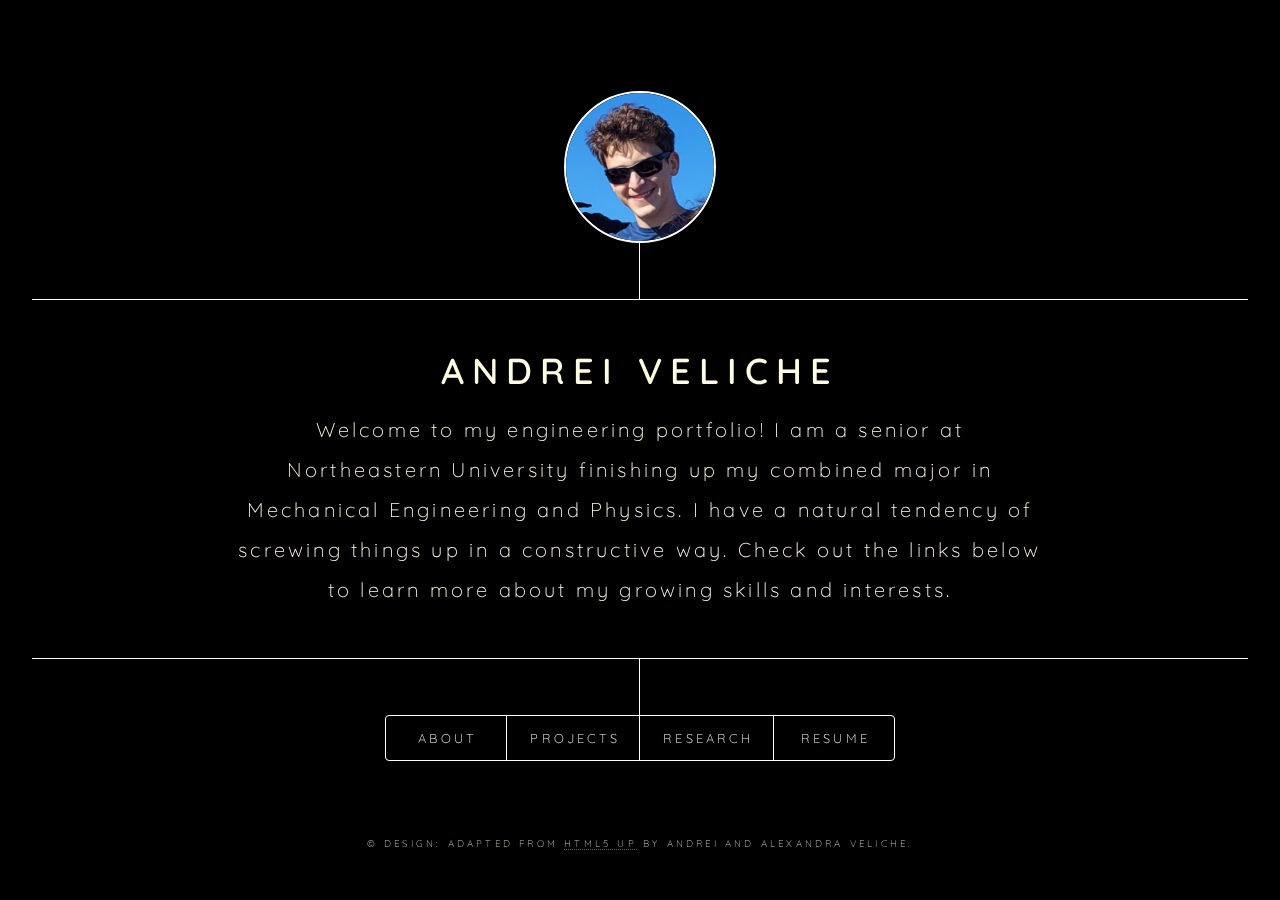
<file: index.html>
<!DOCTYPE HTML>
<!--
	TO DO LIST:
	- change font
	- add photography
-->
<html>
	<head>
		<title>Andrei Veliche</title>
		<meta charset="utf-8" />
		<meta name="viewport" content="width=device-width, initial-scale=1, user-scalable=no" />
		<link rel="stylesheet" href="assets/css/main.css" />
		<noscript><link rel="stylesheet" href="assets/css/noscript.css" /></noscript>
	</head>
	<body class="is-preload">

		<!-- Wrapper -->
			<div id="wrapper">

				<!-- Header -->
					<header id="header">
						<div class="logo">
							<!-- <span class="fas fa-cat"></span> -->
							<img src="images/portrait.jpg" style="width: 100%; border-radius: 50%" class="square-img">
						</div>
						<div class="content">

							<div class="inner">
								<h1>Andrei Veliche</h1>
								<p style="margin-left: 15%; margin-right: 15%; font-size: 15pt"> Welcome to my engineering portfolio! I am a senior at Northeastern University finishing up my combined major in Mechanical Engineering and Physics. I have a natural tendency of screwing things up in a constructive way. Check out the links below to learn more about my growing skills and interests.
								</p>
							</div>
						</div>
						<nav>
							<ul>
								<li><a href="#about">About</a></li>
								<li><a href="projects.html">Projects</a></li>
								<li><a href="research.html">Research</a></li>
								<li><a href="#resume">Resume</a></li>
							</ul>
						</nav>
					</header>

				<!-- Main -->
					<div id="main">

						<ul class="navigation-bar">
							<li><a href="index.html">Home</a></li>
							<li><a href="index.html#about">About Me</a></li>
							<li><a href="projects.html">Project Gallery</a></li>
							<li><a href="research.html">Research</a></li>
							<li><a href="index.html#resume">Resume</a></li>
						</ul>

						<!-- About -->
							<article id="about">
								<h2 class="major">About Me</h2>
								<p>Highschool robotics (<a href="https://newman-robotics.github.io/robots/2021-2022.html"> Team 9725: The Clockwork Cardinals </a>) was my birthplace as an engineer, and ever since then I have developed a keen interest in robotics, automation, and control systems.<br>My recent co-ops at Fulfl Solutions and Mesodyne have given me the opportunity to gain hands-on engineering skills. So far, I have worked on thermofluid devices, embedded control boards, and scientific computing in Python, automatiton systems analysis, physics simulations, and rapid prototyping. I have previous experience at the capstone machine shop on campus where I learned the bread-and-butter principles of component design and manufacturing. In-between classes and jobs I squeeze my creative juices into making cool mechatronic projects. Check out my <a href="projects.html">project page</a> for more information!</p>
								<span class="image main"><img src="images/panoramic.jpg" alt="" /><p style="text-align:center">Two Medicine, Glacier National Park, MT.</p></span>
								<p>In my leasure you will find me training in Brazilian Jiu Jitsu. When the weather is good I respond to the call of the wild by hiking with friends, biking, and running. </p>
							</article>

						<!-- Research -->
							<article id="research">
								<h2 class="major">Research</h2>
							</article>

							<article id="projects">
							<a href="projects.html">
								<h2 class="major">Projects</h2>
							</a>
							</article>


						<!-- Contact -->
							<article id="resume">
								<h2 class="major">Resume</h2>
								<embed src="PDFs/Resume_AndreiVeliche_Spring2024.pdf" width="90%" height="1000pts" type="application/pdf">
								<p></p>
								<p><u>LinkedIn:</u> <a href="https://linkedin.com/in/andrei-veliche">linkedin.com/in/andrei-veliche</a></p>
								<p><u>Email:</u> veliche.an@northeastern.edu</p>
							</article>
					</div>

				<!-- Footer -->
					<footer id="footer">
						<p class="copyright">&copy; Design: adapted from <a href="https://html5up.net">HTML5 UP</a>
						by Andrei and Alexandra Veliche.</p>
					</footer>

			</div>

		<!-- BG -->
			<div id="bg"></div>

		<!-- Scripts -->
			<script src="assets/js/jquery.min.js"></script>
			<script src="assets/js/browser.min.js"></script>
			<script src="assets/js/breakpoints.min.js"></script>
			<script src="assets/js/util.js"></script>
			<script src="assets/js/main.js"></script>

	</body>
</html>
</file>
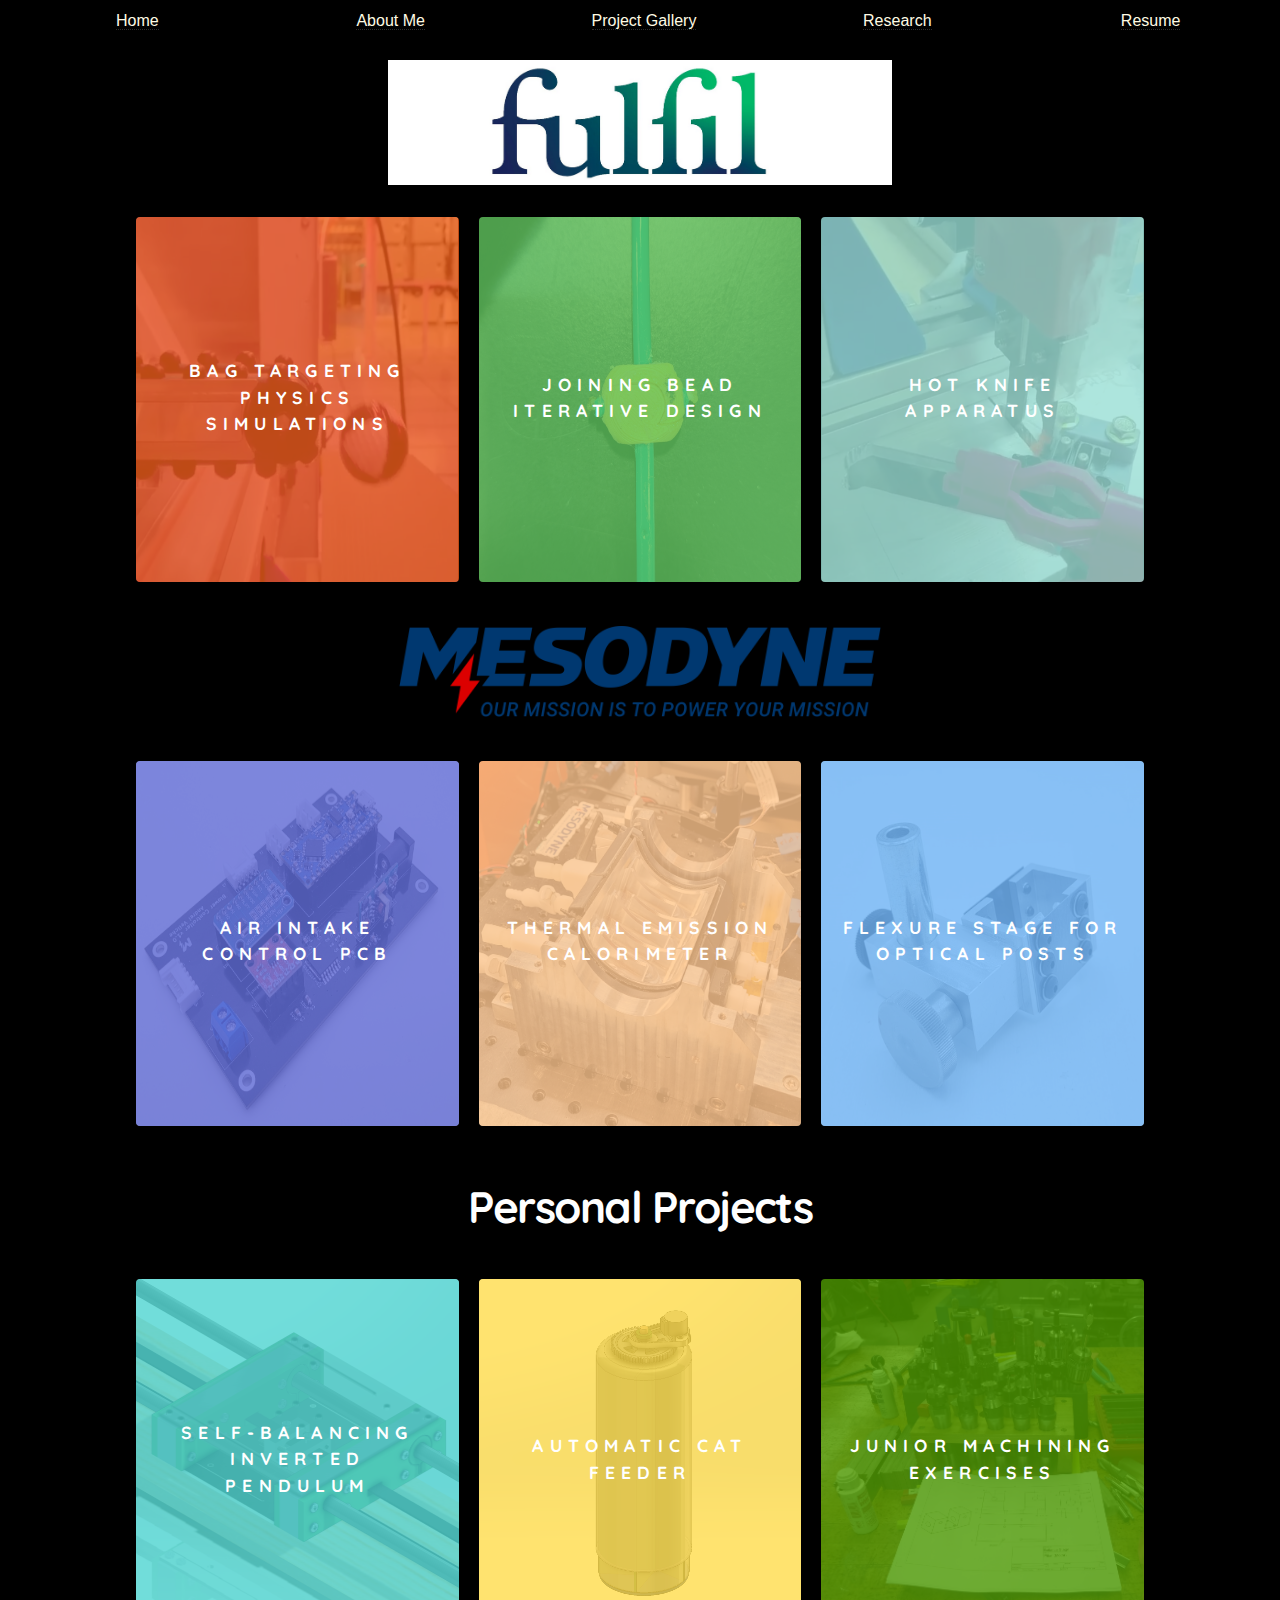
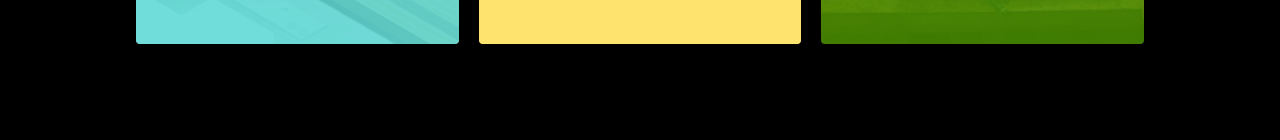
<file: projects.html>
<!DOCTYPE HTML>
<!--
	Phantom by HTML5 UP
	html5up.net | @ajlkn
	Free for personal and commercial use under the CCA 3.0 license (html5up.net/license)
-->
<html>
	<head>
		<title>Andrei Veliche: Projects</title>
		<meta charset="utf-8" />
		<meta name="viewport" content="width=device-width, initial-scale=1, user-scalable=no" />
		<link rel="stylesheet" href="assets/css/tiles.css" />
		<noscript><link rel="stylesheet" href="assets/css/noscript.css" /></noscript>
	</head>
	<body class="is-preload">
		<!-- Wrapper -->
			<div id="wrapper">

				<!-- Main -->
					<div id="main">

						<ul class="navigation-bar">
							<li><a href="index.html">Home</a></li>
							<li><a href="index.html#about">About Me</a></li>
							<li><a href="projects.html">Project Gallery</a></li>
							<li><a href="research.html">Research</a></li>
							<li><a href="index.html#resume">Resume</a></li>
						</ul>

						<div class="inner" style="margin-top: 60px;">
							<p></p>
							<header>
								<!-- <h1>Fulfil Solutions</h1> -->
								<a href="https://www.fulfil.com/" target="_blank">
									<img src="images/Fulfil/Fulfil-Logo-2.png" alt="" width="25%" class="center"/>
								</a>
								<p></p>
								<!-- <p>Several mechanical systems engineering challenges at Fulfil Solutions.</p> -->
							</header>
							<section class="tiles">

								<article class="red">
									<span class="image">
										<img src="images/Fulfil/Physics/img_tile.png" alt="" / height=365px>
									</span>
									<a href="tiles_projects.html#fulfil_physics">
										<h2>Bag Targeting Physics Simulations</h2>
										<div class="content">
											<p>Predicting the motion of falling SKU items into bags</p>
										</div>
									</a>
								</article>

								<article class="fgreen">
									<span class="image">
										<img src="images/Fulfil/JoiningBead/img_tile.png" alt="" / height=365px>
									</span>
									<a href="tiles_projects.html#fulfil_bead">
										<h2>Joining Bead Iterative Design</h2>
										<div class="content">
											<p>Designing custom rubber belt terminations</p>
										</div>
									</a>
								</article>

								<article class="cyan">
									<span class="image">
										<img src="images/Fulfil/HotKnife/img_tile.png" alt="" / height=365px>
									</span>
									<a href="tiles_projects.html#fulfil_hotknife">
										<h2>Hot Knife Apparatus</h2>
										<div class="content">
											<p>Modifying Injection Molded Parts in High Volumes</p>
										</div>
									</a>
								</article>
							</section>

							<p></p>
							<header>
								<!-- <h1>Mesodyne Startup</h1> -->
								<a href="https://mesodyne.com/"  target="_blank">
									<img src="images/Mesodyne/Mesodyne-Logo.png" alt="" width="25%" class="center"/>
								</a>
								<p></p>
								<!-- <p>These are some projects I completed during my first engineering co-op at Mesodyne.</p> -->
							</header>

							<section class="tiles">

								<article class="indigo">
									<span class="image">
										<img src="images/Mesodyne/PCB/img_tile.jpg" alt="" / height=365px>
									</span>
									<a href="tiles_projects.html#mesodyne_PCB">
										<h2>Air Intake Control PCB</h2>
										<div class="content">
											<p>Delving into embedded systems</p>
										</div>
									</a>
								</article>

								<article class="coral">
									<span class="image">
										<img src="images/Mesodyne/Calorimeter/img_tile.jpg" alt="" / height=365px>
									</span>
									<a href="tiles_projects.html#mesodyne_calorimeter">
										<h2>Thermal Emission Calorimeter</h2>
										<div class="content">
											<p>Measuring spectral emissions through black body mechanics</p>
										</div>
									</a>
								</article>

								<article class="blue">
									<span class="image">
										<img src="images/Mesodyne/Flexure/img_tile.jpg" alt="" / height=365px>
									</span>
									<a href="tiles_projects.html#mesodyne_flexure">
										<h2>Flexure Stage for Optical Posts</h2>
										<div class="content">
											<p>Addressing a vacuum setup overconstraint issue</p>
										</div>
									</a>
								</article>

								
							</section>

							<p></p>
							<header>
								<h1>Personal Projects</h1>
								<p></p>
								<!-- <p>Here are a few projects I have worked on in the past few years, either to address some practical problem, or to simply practice engineering concepts and skills, and learn new ones along the way.</p> -->
							</header>
							<section class="tiles">

								<article class="teal">
									<span class="image">
										<img src="images/Balancing Pendulum/tile_pendulum2.png" alt="" / height=365px>
									</span>
									<a href="tiles_projects.html#pendulum">
										<h2>Self-Balancing Inverted Pendulum</h2>
										<div class="content">
											<p>A robotics experiment implementing PID control algorithms</p>
										</div>
									</a>
								</article>

								<article class="orange">
									<span class="image">
										<img src="images/Automatic Cat Feeder/tile_feeder.png" alt="" / height=365px>
									</span>
									<a href="tiles_projects.html#feeder">
										<h2>Automatic Cat Feeder</h2>
										<div class="content">
											<p>Rapid prototyping excercise involving FDM 3D printing</p>
										 </div>
									</a>
								</article>

								<article class="green">
									<span class="image">
										<img src="images/Machining/tile_machining.jpg" alt="" / class="square-img" height=365px>
									</span>
									<a href="tiles_projects.html#machining">
										<h2>Junior Machining Exercises</h2>
										<div class="content">
											<p>Functional objects made using welders, CNC machines, and waterjets</p>
										</div>
									</a>
								</article>

								<!-- <article class="indigo">
									<span class="image">
										<img src="images/Hive Guard/tile_hornet.jpg" alt="" / height=365px>
									</span>
									<a href="tiles_projects.html#hivedefense">
										<h2>Murder Hornet Defense System</h2>
										<div class="content">
											<p>An AI system to defend beehives from murder hornets</p>
										</div>
									</a>
								</article> -->

							</section>
						</div>
					</div>

			</div>

		<!-- Scripts -->
			<script src="assets/js/a_jquery.min.js"></script>
			<script src="assets/js/a_browser.min.js"></script>
			<script src="assets/js/a_breakpoints.min.js"></script>
			<script src="assets/js/a_util.js"></script>
			<script src="assets/js/a_main.js"></script>

	</body>
</html>
</file>
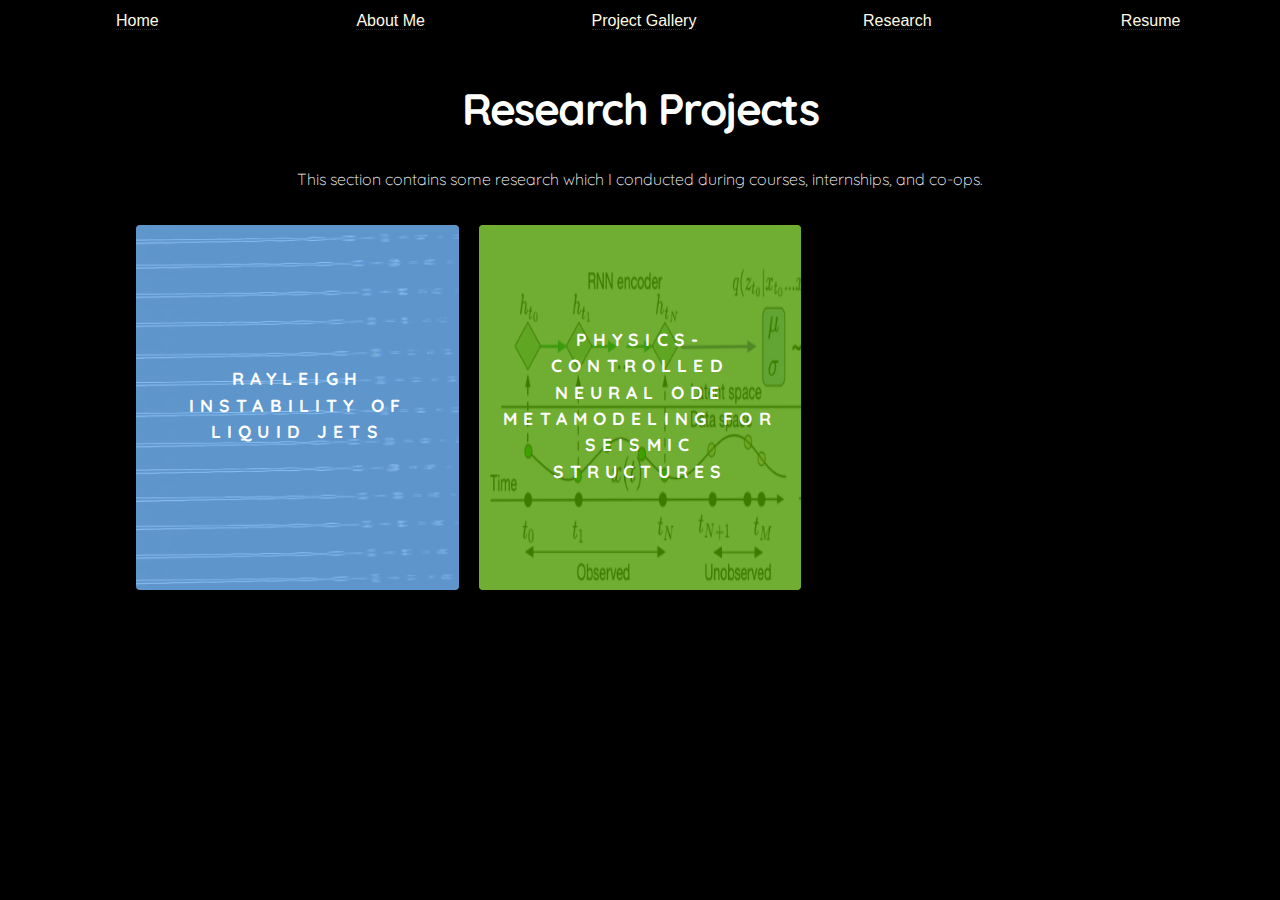
<file: research.html>
<!DOCTYPE HTML>
<!--
	Phantom by HTML5 UP
	html5up.net | @ajlkn
	Free for personal and commercial use under the CCA 3.0 license (html5up.net/license)
-->
<html>
	<head>
		<title>Alexandra Veliche: Research</title>
		<meta charset="utf-8" />
		<meta name="viewport" content="width=device-width, initial-scale=1, user-scalable=no" />
		<link rel="stylesheet" href="assets/css/tiles.css" />
		<noscript><link rel="stylesheet" href="assets/css/noscript.css" /></noscript>
	</head>
	<body class="is-preload">
		<!-- Wrapper -->
			<div id="wrapper">

				<!-- Main -->
					<div id="main">

						<ul class="navigation-bar">
							<li><a href="index.html">Home</a></li>
							<li><a href="index.html#about">About Me</a></li>
							<li><a href="projects.html">Project Gallery</a></li>
							<li><a href="research.html">Research</a></li>
							<li><a href="index.html#resume">Resume</a></li>
						</ul>

						<div class="inner" style="margin-top: 60px;">
							<header>
								<h1>Research Projects</h1>
								<p> This section contains some research which I conducted during courses, internships, and co-ops.</p>
							</header>

							<section class="tiles">

								<article class="blue">
									<span class="image">
										<img src="images/ExtendedEssay/tile_jets.png" alt="" / style="height:365px">
									</span>
									<a href="tiles_research.html#extendedessay">
										<h2>Rayleigh Instability of Liquid Jets</h2>
										<div class="content">
											<p>A fascinating physics research project</p>
										</div>
									</a>
								</article>

									<article class="green">
										<span class="image">
											<img src="images/PCNODES/img0.png" alt="" / style="height:365px">
										</span>
										<a href="tiles_research.html#RobertBailey">
											<h2>Physics-Controlled Neural ODE Metamodeling for Seismic Structures</h2>
											<div class="content">
												<p>Ongoing</p>
											</div>
										</a>
									</article>

							</section>

						</div>
					</div>
			</div>

		<!-- Scripts -->
			<script src="assets/js/a_jquery.min.js"></script>
			<script src="assets/js/a_browser.min.js"></script>
			<script src="assets/js/a_breakpoints.min.js"></script>
			<script src="assets/js/a_util.js"></script>
			<script src="assets/js/a_main.js"></script>

	</body>
</html>
</file>
<file: assets/css/noscript.css>
/*
	Dimension by HTML5 UP
	html5up.net | @ajlkn
	Free for personal and commercial use under the CCA 3.0 license (html5up.net/license)
*/

/* BG */

	body.is-preload #bg:before {
		background-color: transparent;
	}

/* Header */

	body.is-preload #header {
		-moz-filter: none;
		-webkit-filter: none;
		-ms-filter: none;
		filter: none;
	}

		body.is-preload #header > * {
			opacity: 1;
		}

		body.is-preload #header .content .inner {
			max-height: none;
			padding: 3rem 2rem;
			opacity: 1;
		}

/* Main */

	#main article {
		opacity: 1;
		margin: 4rem 0 0 0;
	}

/* Tiles */
/*
	body.is-preload .tiles article {
		-moz-transform: none;
		-webkit-transform: none;
		-ms-transform: none;
		transform: none;
		opacity: 1;
	}
	*/
</file>
<file: assets/css/main.css>
@import url(fontawesome-all.min.css);
@import url("https://fonts.googleapis.com/css?family=Quicksand:wght@300");

/*
	Dimension by HTML5 UP
	html5up.net | @ajlkn
	Free for personal and commercial use under the CCA 3.0 license (html5up.net/license)
*/

html, body, div, span, applet, object,
iframe, h1, h2, h3, h4, h5, h6, p, blockquote,
pre, a, abbr, acronym, address, big, cite,
code, del, dfn, em, img, ins, kbd, q, s, samp,
small, strike, strong, sub, sup, tt, var, b,
u, i, center, dl, dt, dd, ol, ul, li, fieldset,
form, label, legend, table, caption, tbody,
tfoot, thead, tr, th, td, article, aside,
canvas, details, embed, figure, figcaption,
footer, header, hgroup, menu, nav, output, ruby,
section, summary, time, mark, audio, video {
	margin: 0;
	padding: 0;
	border: 0;
	font-family: 'Quicksand', sans-serif;
	font-size: 100%;
	font: inherit;
	vertical-align: baseline;}

article, aside, details, figcaption, figure,
footer, header, hgroup, menu, nav, section {
	display: block;}

body {
	line-height: 1;
}

ol, ul {
	list-style: none;
}

blockquote, q {
	quotes: none;
}

	blockquote:before, blockquote:after, q:before, q:after {
		content: '';
		content: none;
	}

table {
	border-collapse: collapse;
	border-spacing: 0;
}

body {
	-webkit-text-size-adjust: none;
}

mark {
	background-color: transparent;
	color: inherit;
}

input::-moz-focus-inner {
	border: 0;
	padding: 0;
}

input, select, textarea {
	-moz-appearance: none;
	-webkit-appearance: none;
	-ms-appearance: none;
	appearance: none;
}

/* Basic */

	@-ms-viewport {
		width: device-width;
	}

	@media screen and (max-width: 480px) {

		html, body {
			min-width: 320px;
		}

	}

	html {
		box-sizing: border-box;
	}

	*, *:before, *:after {
		box-sizing: inherit;
	}

	body {
		background: #000000;
	}

		body.is-preload *, body.is-preload *:before, body.is-preload *:after {
			-moz-animation: none !important;
			-webkit-animation: none !important;
			-ms-animation: none !important;
			animation: none !important;
			-moz-transition: none !important;
			-webkit-transition: none !important;
			-ms-transition: none !important;
			transition: none !important;
		}

/* Type */

	html {
		font-size: 16pt;
	}

		@media screen and (max-width: 1680px) {

			html {
				font-size: 12pt;
			}

		}

		@media screen and (max-width: 736px) {

			html {
				font-size: 11pt;
			}

		}

		@media screen and (max-width: 360px) {

			html {
				font-size: 10pt;
			}

		}

	body, input, select, textarea {
		color: #FFFBE4; /* primary text color */
		font-family: 'Quicksand', sans-serif;
		font-weight: 300;
		font-size: 1rem;
		line-height: 1.65;
	}

	a {
		-moz-transition: color 0.2s ease-in-out, background-color 0.2s ease-in-out, border-bottom-color 0.2s ease-in-out;
		-webkit-transition: color 0.2s ease-in-out, background-color 0.2s ease-in-out, border-bottom-color 0.2s ease-in-out;
		-ms-transition: color 0.2s ease-in-out, background-color 0.2s ease-in-out, border-bottom-color 0.2s ease-in-out;
		transition: color 0.2s ease-in-out, background-color 0.2s ease-in-out, border-bottom-color 0.2s ease-in-out;
		border-bottom: dotted 1px rgba(255, 255, 255, 0.5);
		text-decoration: none;
		color: inherit;
	}

		a:hover {
			border-bottom-color: transparent;
		}

	strong, b {
		color: #FFFBE4; /* #ffffff; */
		font-weight: 600;
	}

	em, i {
		font-style: italic;
	}

	p {
		margin: 0 0 1.5rem 0;
	}

	h1, h2, h3, h4, h5, h6 {
		color: #FFFBE4;
		font-weight: 600;
		line-height: 1.5;
		margin: 0 0 1rem 0;
		text-transform: uppercase;
		letter-spacing: 0.2rem;
	}

		h1 a, h2 a, h3 a, h4 a, h5 a, h6 a {
			color: inherit;
			text-decoration: none;
		}

		h1.major, h2.major, h3.major, h4.major, h5.major, h6.major {
			border-bottom: solid 1px #ffffff;
			width: -moz-max-content;
			width: -webkit-max-content;
			width: -ms-max-content;
			width: max-content;
			padding-bottom: 0.5rem;
			margin: 0 0 2rem 0;
		}

	h1 {
		font-size: 2.25rem;
		line-height: 1.3;
		letter-spacing: 0.5rem;
	}

	h2 {
		font-size: 1.5rem;
		line-height: 1.4;
		letter-spacing: 0.5rem;
	}

	h3 {
		font-size: 1rem;
	}

	h4 {
		font-size: 0.8rem;
	}

	h5 {
		font-size: 0.7rem;
	}

	h6 {
		font-size: 0.6rem;
	}

	@media screen and (max-width: 736px) {

		h1 {
			font-size: 1.75rem;
			line-height: 1.4;
		}

		h2 {
			font-size: 1.25em;
			line-height: 1.5;
		}

	}

	sub {
		font-size: 0.8rem;
		position: relative;
		top: 0.5rem;
	}

	sup {
		font-size: 0.8rem;
		position: relative;
		top: -0.5rem;
	}

	blockquote {
		border-left: solid 4px #ffffff;
		font-style: italic;
		margin: 0 0 2rem 0;
		padding: 0.5rem 0 0.5rem 2rem;
	}

	code {
		background: rgba(255, 255, 255, 0.075);
		border-radius: 4px;
		font-family: "Courier New", monospace;
		font-size: 0.9rem;
		margin: 0 0.25rem;
		padding: 0.25rem 0.65rem;
	}

	pre {
		-webkit-overflow-scrolling: touch;
		font-family: "Courier New", monospace;
		font-size: 0.9rem;
		margin: 0 0 2rem 0;
	}

		pre code {
			display: block;
			line-height: 1.75;
			padding: 1rem 1.5rem;
			overflow-x: auto;
		}

	hr {
		border: 0;
		border-bottom: solid 1px #FFFBE4; /* #ffffff */
		margin: 2.75rem 0;
	}

	.align-left {
		text-align: left;
	}

	.align-center {
		text-align: center;
	}

	.align-right {
		text-align: right;
	}

/* Form */

	form {
		margin: 0 0 2rem 0;
	}

		form > :last-child {
			margin-bottom: 0;
		}

		form > .fields {
			display: -moz-flex;
			display: -webkit-flex;
			display: -ms-flex;
			display: flex;
			-moz-flex-wrap: wrap;
			-webkit-flex-wrap: wrap;
			-ms-flex-wrap: wrap;
			flex-wrap: wrap;
			width: calc(100% + 3rem);
			margin: -1.5rem 0 2rem -1.5rem;
		}

			form > .fields > .field {
				-moz-flex-grow: 0;
				-webkit-flex-grow: 0;
				-ms-flex-grow: 0;
				flex-grow: 0;
				-moz-flex-shrink: 0;
				-webkit-flex-shrink: 0;
				-ms-flex-shrink: 0;
				flex-shrink: 0;
				padding: 1.5rem 0 0 1.5rem;
				width: calc(100% - 1.5rem);
			}

				form > .fields > .field.half {
					width: calc(50% - 0.75rem);
				}

				form > .fields > .field.third {
					width: calc(100%/3 - 0.5rem);
				}

				form > .fields > .field.quarter {
					width: calc(25% - 0.375rem);
				}

		@media screen and (max-width: 480px) {

			form > .fields {
				width: calc(100% + 3rem);
				margin: -1.5rem 0 2rem -1.5rem;
			}

				form > .fields > .field {
					padding: 1.5rem 0 0 1.5rem;
					width: calc(100% - 1.5rem);
				}

					form > .fields > .field.half {
						width: calc(100% - 1.5rem);
					}

					form > .fields > .field.third {
						width: calc(100% - 1.5rem);
					}

					form > .fields > .field.quarter {
						width: calc(100% - 1.5rem);
					}

		}

	label {
		color: #FFFBE4;
		display: block;
		font-size: 0.8rem;
		font-weight: 300;
		letter-spacing: 0.2rem;
		line-height: 1.5;
		margin: 0 0 1rem 0;
		text-transform: uppercase;
	}

	input[type="text"],
	input[type="password"],
	input[type="email"],
	input[type="tel"],
	select,
	textarea {
		-moz-appearance: none;
		-webkit-appearance: none;
		-ms-appearance: none;
		appearance: none;
		-moz-transition: border-color 0.2s ease-in-out, box-shadow 0.2s ease-in-out, background-color 0.2s ease-in-out;
		-webkit-transition: border-color 0.2s ease-in-out, box-shadow 0.2s ease-in-out, background-color 0.2s ease-in-out;
		-ms-transition: border-color 0.2s ease-in-out, box-shadow 0.2s ease-in-out, background-color 0.2s ease-in-out;
		transition: border-color 0.2s ease-in-out, box-shadow 0.2s ease-in-out, background-color 0.2s ease-in-out;
		background-color: transparent;
		border-radius: 4px;
		border: solid 1px #ffffff;
		color: inherit;
		display: block;
		outline: 0;
		padding: 0 1rem;
		text-decoration: none;
		width: 100%;
	}

		input[type="text"]:invalid,
		input[type="password"]:invalid,
		input[type="email"]:invalid,
		input[type="tel"]:invalid,
		select:invalid,
		textarea:invalid {
			box-shadow: none;
		}

		input[type="text"]:focus,
		input[type="password"]:focus,
		input[type="email"]:focus,
		input[type="tel"]:focus,
		select:focus,
		textarea:focus {
			background: rgba(255, 255, 255, 0.075);
			border-color: #FFFBE4;
			box-shadow: 0 0 0 1px #ffffff;
		}

	select {
		background-image: url("data:image/svg+xml;charset=utf8,%3Csvg xmlns='http://www.w3.org/2000/svg' width='40' height='40' preserveAspectRatio='none' viewBox='0 0 40 40'%3E%3Cpath d='M9.4,12.3l10.4,10.4l10.4-10.4c0.2-0.2,0.5-0.4,0.9-0.4c0.3,0,0.6,0.1,0.9,0.4l3.3,3.3c0.2,0.2,0.4,0.5,0.4,0.9 c0,0.4-0.1,0.6-0.4,0.9L20.7,31.9c-0.2,0.2-0.5,0.4-0.9,0.4c-0.3,0-0.6-0.1-0.9-0.4L4.3,17.3c-0.2-0.2-0.4-0.5-0.4-0.9 c0-0.4,0.1-0.6,0.4-0.9l3.3-3.3c0.2-0.2,0.5-0.4,0.9-0.4S9.1,12.1,9.4,12.3z' fill='%23ffffff' /%3E%3C/svg%3E");
		background-size: 1.25rem;
		background-repeat: no-repeat;
		background-position: calc(100% - 1rem) center;
		height: 2.75rem;
		padding-right: 2.75rem;
		text-overflow: ellipsis;
	}

		select option {
			color: #FFFBE4;
			background: #1b1f22;
		}

		select:focus::-ms-value {
			background-color: transparent;
		}

		select::-ms-expand {
			display: none;
		}

	input[type="text"],
	input[type="password"],
	input[type="email"],
	select {
		height: 2.75rem;
	}

	textarea {
		padding: 0.75rem 1rem;
	}

	input[type="checkbox"],
	input[type="radio"] {
		-moz-appearance: none;
		-webkit-appearance: none;
		-ms-appearance: none;
		appearance: none;
		display: block;
		float: left;
		margin-right: -2rem;
		opacity: 0;
		width: 1rem;
		z-index: -1;
	}

		input[type="checkbox"] + label,
		input[type="radio"] + label {
			text-decoration: none;
			-moz-user-select: none;
			-webkit-user-select: none;
			-ms-user-select: none;
			user-select: none;
			color: #ffffff;
			cursor: pointer;
			display: inline-block;
			font-size: 0.8rem;
			font-weight: 300;
			margin: 0 0 0.5rem 0;
			padding-left: 2.65rem;
			padding-right: 0.75rem;
			position: relative;
		}

			input[type="checkbox"] + label:before,
			input[type="radio"] + label:before {
				-moz-osx-font-smoothing: grayscale;
				-webkit-font-smoothing: antialiased;
				display: inline-block;
				font-style: normal;
				font-variant: normal;
				text-rendering: auto;
				line-height: 1;
				text-transform: none !important;
				font-family: 'Font Awesome 5 Free';
				font-weight: 900;
			}

			input[type="checkbox"] + label:before,
			input[type="radio"] + label:before {
				-moz-transition: border-color 0.2s ease-in-out, box-shadow 0.2s ease-in-out, background-color 0.2s ease-in-out;
				-webkit-transition: border-color 0.2s ease-in-out, box-shadow 0.2s ease-in-out, background-color 0.2s ease-in-out;
				-ms-transition: border-color 0.2s ease-in-out, box-shadow 0.2s ease-in-out, background-color 0.2s ease-in-out;
				transition: border-color 0.2s ease-in-out, box-shadow 0.2s ease-in-out, background-color 0.2s ease-in-out;
				border-radius: 4px;
				border: solid 1px #ffffff;
				content: '';
				display: inline-block;
				height: 1.65rem;
				left: 0;
				line-height: 1.65rem;
				position: absolute;
				text-align: center;
				top: -0.15rem;
				width: 1.65rem;
			}

		input[type="checkbox"]:checked + label:before,
		input[type="radio"]:checked + label:before {
			background: #ffffff !important;
			border-color: #ffffff !important;
			color: #000000;
			content: '\f00c';
		}

		input[type="checkbox"]:focus + label:before,
		input[type="radio"]:focus + label:before {
			background: rgba(255, 255, 255, 0.075);
			border-color: #ffffff;
			box-shadow: 0 0 0 1px #ffffff;
		}

	input[type="checkbox"] + label:before {
		border-radius: 4px;
	}

	input[type="radio"] + label:before {
		border-radius: 100%;
	}

	::-webkit-input-placeholder {
		color: rgba(255, 255, 255, 0.5) !important;
		opacity: 1.0;
	}

	:-moz-placeholder {
		color: rgba(255, 255, 255, 0.5) !important;
		opacity: 1.0;
	}

	::-moz-placeholder {
		color: rgba(255, 255, 255, 0.5) !important;
		opacity: 1.0;
	}

	:-ms-input-placeholder {
		color: rgba(255, 255, 255, 0.5) !important;
		opacity: 1.0;
	}

	.formerize-placeholder {
		color: rgba(255, 255, 255, 0.5) !important;
		opacity: 1.0;
	}

/* Box */

	.box {
		border-radius: 4px;
		border: solid 1px #ffffff;
		margin-bottom: 2rem;
		padding: 1.5em;
	}

		.box > :last-child,
		.box > :last-child > :last-child,
		.box > :last-child > :last-child > :last-child {
			margin-bottom: 0;
		}

		.box.alt {
			border: 0;
			border-radius: 0;
			padding: 0;
		}

/* Icon */

	.icon {
		text-decoration: none;
		border-bottom: none;
		position: relative;
	}

		.icon:before {
			-moz-osx-font-smoothing: grayscale;
			-webkit-font-smoothing: antialiased;
			display: inline-block;
			font-style: normal;
			font-variant: normal;
			text-rendering: auto;
			line-height: 1;
			text-transform: none !important;
			font-family: 'Font Awesome 5 Free';
			font-weight: 400;
		}

		.icon > .label {
			display: none;
		}

		.icon:before {
			line-height: inherit;
		}

		.icon.solid:before {
			font-weight: 900;
		}

		.icon.brands:before {
			font-family: 'Font Awesome 5 Brands';
		}

/* Image */

	.square-img {
		width:100%;
		height:100%;
		object-fit:cover;
	}

	.image {
		border-radius: 4px;
		border: 0;
		display: inline-block;
		position: relative;
	}

		.image:before {
			pointer-events: none;
			/* background-image: url("../../images/overlay.jpg"); */
			/* background-color: rgba(22, 84, 207, 0.5); */
			border-radius: 4px;
			content: '';
			display: block;
			height: 100%;
			left: 0;
			opacity: 0.5;
			position: absolute;
			top: 0;
			width: 100%;
		}

		.image img {
			border-radius: 4px;
			display: block;
		}

		.image.left, .image.right {
			max-width: 40%;
		}

			.image.left img, .image.right img {
				width: 100%;
			}

		.image.left {
			float: left;
			padding: 0 1.5em 1em 0;
			top: 0.25em;
		}

		.image.right {
			float: right;
			padding: 0 0 1em 1.5em;
			top: 0.25em;
		}

		.image.fit {
			display: block;
			margin: 0 0 2rem 0;
			width: 100%;
		}

			.image.fit img {
				width: 100%;
			}

		.image.main {
			display: block;
			margin: 2rem 0;
			width: 100%; /*80%*/
		}

			.image.main img {
				width: 100%;
			}

		@media screen and (max-width: 736px) {

			.image.main {
				margin: 2rem 0;
			}

		}

		@media screen and (max-width: 480px) {

			.image.main {
				margin: 1.5rem 0;
			}

		}

/* List */

	ol {
		list-style: decimal;
		margin: 0 0 2rem 0;
		padding-left: 1.25em;
	}

		ol li {
			padding-left: 0.25em;
		}

	ul {
		list-style: disc;
		margin: 0 0 2rem 0;
		padding-left: 1em;
	}

		ul li {
			padding-left: 0.5em;
		}

		ul.alt {
			list-style: none;
			padding-left: 0;
		}

			ul.alt li {
				border-top: solid 1px #ffffff;
				padding: 0.5em 0;
			}

				ul.alt li:first-child {
					border-top: 0;
					padding-top: 0;
				}

	dl {
		margin: 0 0 2rem 0;
	}

		dl dt {
			display: block;
			font-weight: 600;
			margin: 0 0 1rem 0;
		}

		dl dd {
			margin-left: 2rem;
		}

/* Actions */

	ul.actions {
		display: -moz-flex;
		display: -webkit-flex;
		display: -ms-flex;
		display: flex;
		cursor: default;
		list-style: none;
		margin-left: -1rem;
		padding-left: 0;
	}

		ul.actions li {
			padding: 0 0 0 1rem;
			vertical-align: middle;
		}

		ul.actions.special {
			-moz-justify-content: center;
			-webkit-justify-content: center;
			-ms-justify-content: center;
			justify-content: center;
			width: 100%;
			margin-left: 0;
		}

			ul.actions.special li:first-child {
				padding-left: 0;
			}

		ul.actions.stacked {
			-moz-flex-direction: column;
			-webkit-flex-direction: column;
			-ms-flex-direction: column;
			flex-direction: column;
			margin-left: 0;
		}

			ul.actions.stacked li {
				padding: 1.3rem 0 0 0;
			}

				ul.actions.stacked li:first-child {
					padding-top: 0;
				}

		ul.actions.fit {
			width: calc(100% + 1rem);
		}

			ul.actions.fit li {
				-moz-flex-grow: 1;
				-webkit-flex-grow: 1;
				-ms-flex-grow: 1;
				flex-grow: 1;
				-moz-flex-shrink: 1;
				-webkit-flex-shrink: 1;
				-ms-flex-shrink: 1;
				flex-shrink: 1;
				width: 100%;
			}

				ul.actions.fit li > * {
					width: 100%;
				}

			ul.actions.fit.stacked {
				width: 100%;
			}

		@media screen and (max-width: 480px) {

			ul.actions:not(.fixed) {
				-moz-flex-direction: column;
				-webkit-flex-direction: column;
				-ms-flex-direction: column;
				flex-direction: column;
				margin-left: 0;
				width: 100% !important;
			}

				ul.actions:not(.fixed) li {
					-moz-flex-grow: 1;
					-webkit-flex-grow: 1;
					-ms-flex-grow: 1;
					flex-grow: 1;
					-moz-flex-shrink: 1;
					-webkit-flex-shrink: 1;
					-ms-flex-shrink: 1;
					flex-shrink: 1;
					padding: 1rem 0 0 0;
					text-align: center;
					width: 100%;
				}

					ul.actions:not(.fixed) li > * {
						width: 100%;
					}

					ul.actions:not(.fixed) li:first-child {
						padding-top: 0;
					}

					ul.actions:not(.fixed) li input[type="submit"],
					ul.actions:not(.fixed) li input[type="reset"],
					ul.actions:not(.fixed) li input[type="button"],
					ul.actions:not(.fixed) li button,
					ul.actions:not(.fixed) li .button {
						width: 100%;
					}

						ul.actions:not(.fixed) li input[type="submit"].icon:before,
						ul.actions:not(.fixed) li input[type="reset"].icon:before,
						ul.actions:not(.fixed) li input[type="button"].icon:before,
						ul.actions:not(.fixed) li button.icon:before,
						ul.actions:not(.fixed) li .button.icon:before {
							margin-left: -0.5em;
						}

		}

/* Icons */

	ul.icons {
		cursor: default;
		list-style: none;
		padding-left: 0;
	}

		ul.icons li {
			display: inline-block;
			padding: 0 0.75em 0 0;
		}

			ul.icons li:last-child {
				padding-right: 0;
			}

			ul.icons li a {
				border-radius: 100%;
				box-shadow: inset 0 0 0 1px #ffffff;
				display: inline-block;
				height: 2.25rem;
				line-height: 2.25rem;
				text-align: center;
				width: 2.25rem;
			}

				ul.icons li a:hover {
					background-color: rgba(255, 255, 255, 0.075);
				}

				ul.icons li a:active {
					background-color: rgba(255, 255, 255, 0.175);
				}

/* Table */

	.table-wrapper {
		-webkit-overflow-scrolling: touch;
		overflow-x: auto;
	}

	table {
		margin: 0 0 2rem 0;
		width: 100%;
	}

		table tbody tr {
			border: solid 1px #ffffff;
			border-left: 0;
			border-right: 0;
		}

			table tbody tr:nth-child(2n + 1) {
				background-color: rgba(255, 255, 255, 0.075);
			}

		table td {
			padding: 0.75em 0.75em;
		}

		table th {
			color: #ffffff;
			font-size: 0.9em;
			font-weight: 600;
			padding: 0 0.75em 0.75em 0.75em;
			text-align: center; /* left; */
		}

		table thead {
			border-bottom: solid 2px #ffffff;
		}

		table tfoot {
			border-top: solid 2px #ffffff;
		}

		table.alt {
			border-collapse: separate;
		}

			table.alt tbody tr td {
				border: solid 1px #ffffff;
				border-left-width: 0;
				border-top-width: 0;
			}

				table.alt tbody tr td:first-child {
					border-left-width: 1px;
				}

			table.alt tbody tr:first-child td {
				border-top-width: 1px;
			}

			table.alt thead {
				border-bottom: 0;
			}

			table.alt tfoot {
				border-top: 0;
			}

/* Button */

	input[type="submit"],
	input[type="reset"],
	input[type="button"],
	button,
	.button {
		-moz-appearance: none;
		-webkit-appearance: none;
		-ms-appearance: none;
		appearance: none;
		-moz-transition: background-color 0.2s ease-in-out, color 0.2s ease-in-out;
		-webkit-transition: background-color 0.2s ease-in-out, color 0.2s ease-in-out;
		-ms-transition: background-color 0.2s ease-in-out, color 0.2s ease-in-out;
		transition: background-color 0.2s ease-in-out, color 0.2s ease-in-out;
		background-color: transparent;
		border-radius: 4px;
		border: 0;
		box-shadow: inset 0 0 0 1px #ffffff;
		color: #ffffff !important;
		cursor: pointer;
		display: inline-block;
		font-size: 0.8rem;
		font-weight: 300;
		height: 2.75rem;
		letter-spacing: 0.2rem;
		line-height: 2.75rem;
		outline: 0;
		padding: 0 1.25rem 0 1.35rem;
		text-align: center;
		text-decoration: none;
		text-transform: uppercase;
		white-space: nowrap;
	}

		input[type="submit"]:hover,
		input[type="reset"]:hover,
		input[type="button"]:hover,
		button:hover,
		.button:hover {
			background-color: rgba(255, 255, 255, 0.075);
		}

		input[type="submit"]:active,
		input[type="reset"]:active,
		input[type="button"]:active,
		button:active,
		.button:active {
			background-color: rgba(255, 255, 255, 0.175);
		}

		input[type="submit"].icon:before,
		input[type="reset"].icon:before,
		input[type="button"].icon:before,
		button.icon:before,
		.button.icon:before {
			margin-right: 0.5em;
		}

		input[type="submit"].fit,
		input[type="reset"].fit,
		input[type="button"].fit,
		button.fit,
		.button.fit {
			width: 100%;
		}

		input[type="submit"].small,
		input[type="reset"].small,
		input[type="button"].small,
		button.small,
		.button.small {
			font-size: 0.6rem;
			height: 2.0625rem;
			line-height: 2.0625rem;
		}

		input[type="submit"].primary,
		input[type="reset"].primary,
		input[type="button"].primary,
		button.primary,
		.button.primary {
			background-color: #ffffff;
			color: #1b1f22 !important;
			font-weight: 600;
		}

		input[type="submit"].disabled, input[type="submit"]:disabled,
		input[type="reset"].disabled,
		input[type="reset"]:disabled,
		input[type="button"].disabled,
		input[type="button"]:disabled,
		button.disabled,
		button:disabled,
		.button.disabled,
		.button:disabled {
			pointer-events: none;
			cursor: default;
			opacity: 0.25;
		}

	input[type="submit"],
	input[type="reset"],
	input[type="button"],
	button {
		line-height: calc(2.75rem - 2px);
	}

/* BG */

	#bg {
		-moz-transform: scale(1.0);
		-webkit-transform: scale(1.0);
		-ms-transform: scale(1.0);
		transform: scale(1.0);
		-webkit-backface-visibility: hidden;
		position: fixed;
		top: 0;
		left: 0;
		width: 100%;
		height: 100vh;
		z-index: 1;
	}

		#bg:before, #bg:after {
			content: '';
			display: block;
			position: absolute;
			top: 0;
			left: 0;
			width: 100%;
			height: 100%;
		}

		#bg:before {
			-moz-transition: background-color 2.5s ease-in-out;
			-webkit-transition: background-color 2.5s ease-in-out;
			-ms-transition: background-color 2.5s ease-in-out;
			transition: background-color 2.5s ease-in-out;
			-moz-transition-delay: 0.75s;
			-webkit-transition-delay: 0.75s;
			-ms-transition-delay: 0.75s;
			transition-delay: 0.75s;
			/* background-image: linear-gradient(to top, rgba(19, 21, 25, 0.5), rgba(19, 21, 25, 0.5)); */
			/* background-image: url("../../images/overlay2.jpg"); */
			background-size: auto,
 256px 256px;
			background-position: center,
 center;
			background-repeat: no-repeat,
 repeat;
			z-index: 2;
		}

		#bg:after {
			-moz-transform: scale(1.125);
			-webkit-transform: scale(1.125);
			-ms-transform: scale(1.125);
			transform: scale(1.125);
			-moz-transition: -moz-transform 0.325s ease-in-out, -moz-filter 0.325s ease-in-out;
			-webkit-transition: -webkit-transform 0.325s ease-in-out, -webkit-filter 0.325s ease-in-out;
			-ms-transition: -ms-transform 0.325s ease-in-out, -ms-filter 0.325s ease-in-out;
			transition: transform 0.325s ease-in-out, filter 0.325s ease-in-out;
			/* background-image: url("../../images/pic15.jpg"); */
			background-color: #000000; /*background color*/
			background-position: center;
			background-size: cover;
			background-repeat: no-repeat;
			z-index: 1;
		}

		body.is-article-visible #bg:after {
			-moz-transform: scale(1.0825);
			-webkit-transform: scale(1.0825);
			-ms-transform: scale(1.0825);
			transform: scale(1.0825);
			-moz-filter: blur(0.2rem);
			-webkit-filter: blur(0.2rem);
			-ms-filter: blur(0.2rem);
			filter: blur(0.2rem);
		}

		body.is-preload #bg:before {
			background-color: #000000;
		}

/* Wrapper */

	#wrapper {
		display: -moz-flex;
		display: -webkit-flex;
		display: -ms-flex;
		display: flex;
		-moz-flex-direction: column;
		-webkit-flex-direction: column;
		-ms-flex-direction: column;
		flex-direction: column;
		-moz-align-items: center;
		-webkit-align-items: center;
		-ms-align-items: center;
		align-items: center;
		-moz-justify-content: space-between;
		-webkit-justify-content: space-between;
		-ms-justify-content: space-between;
		justify-content: space-between;
		position: relative;
		min-height: 100vh;
		width: 100%;
		padding: 4rem 2rem;
		z-index: 3;
	}

		#wrapper:before {
			content: '';
			display: block;
		}

		@media screen and (max-width: 1680px) {

			#wrapper {
				padding: 3rem 2rem;
			}

		}

		@media screen and (max-width: 736px) {

			#wrapper {
				padding: 2rem 1rem;
			}

		}

		@media screen and (max-width: 480px) {

			#wrapper {
				padding: 1rem;
			}

		}

/* Header */

	#header {
		display: -moz-flex;
		display: -webkit-flex;
		display: -ms-flex;
		display: flex;
		-moz-flex-direction: column;
		-webkit-flex-direction: column;
		-ms-flex-direction: column;
		flex-direction: column;
		-moz-align-items: center;
		-webkit-align-items: center;
		-ms-align-items: center;
		align-items: center;
		-moz-transition: -moz-transform 0.325s ease-in-out, -moz-filter 0.325s ease-in-out, opacity 0.325s ease-in-out;
		-webkit-transition: -webkit-transform 0.325s ease-in-out, -webkit-filter 0.325s ease-in-out, opacity 0.325s ease-in-out;
		-ms-transition: -ms-transform 0.325s ease-in-out, -ms-filter 0.325s ease-in-out, opacity 0.325s ease-in-out;
		transition: transform 0.325s ease-in-out, filter 0.325s ease-in-out, opacity 0.325s ease-in-out;
		background-image: -moz-radial-gradient(rgba(0, 0, 0, 0.25) 25%, rgba(0, 0, 0, 0) 55%);
		background-image: -webkit-radial-gradient(rgba(0, 0, 0, 0.25) 25%, rgba(0, 0, 0, 0) 55%);
		background-image: -ms-radial-gradient(rgba(0, 0, 0, 0.25) 25%, rgba(0, 0, 0, 0) 55%);
		background-image: radial-gradient(rgba(0, 0, 0, 0.25) 25%, rgba(0, 0, 0, 0) 55%);
		max-width: 100%;
		text-align: center;
	}

		#header > * {
			-moz-transition: opacity 0.325s ease-in-out;
			-webkit-transition: opacity 0.325s ease-in-out;
			-ms-transition: opacity 0.325s ease-in-out;
			transition: opacity 0.325s ease-in-out;
			position: relative;
			margin-top: 3.5rem;
		}

			#header > *:before {
				content: '';
				display: block;
				position: absolute;
				top: calc(-3.5rem - 1px);
				left: calc(50% - 1px);
				width: 1px;
				height: calc(3.5rem + 1px);
				background: #ffffff;
			}

		#header > :first-child {
			margin-top: 0;
		}

			#header > :first-child:before {
				display: none;
			}

		#header .logo {
			width: 9.5rem;
			height: 9.5rem;
			line-height: 9.5rem;
			border: solid 2px #ffffff;
			border-radius: 100%;
		}

			#header .logo .icon:before {
				font-size: 2rem;
			}

		#header .content {
			border-style: solid;
			border-color: #ffffff;
			border-top-width: 1px;
			border-bottom-width: 1px;
			max-width: 100%;
		}

			#header .content .inner {
				-moz-transition: max-height 0.75s ease, padding 0.75s ease, opacity 0.325s ease-in-out;
				-webkit-transition: max-height 0.75s ease, padding 0.75s ease, opacity 0.325s ease-in-out;
				-ms-transition: max-height 0.75s ease, padding 0.75s ease, opacity 0.325s ease-in-out;
				transition: max-height 0.75s ease, padding 0.75s ease, opacity 0.325s ease-in-out;
				-moz-transition-delay: 0.25s;
				-webkit-transition-delay: 0.25s;
				-ms-transition-delay: 0.25s;
				transition-delay: 0.25s;
				padding: 3rem 2rem;
				max-height: 40rem;
				overflow: hidden;
				/* background-color: #1114163b; */
			}

				#header .content .inner > :last-child {
					margin-bottom: 0;
				}

			#header .content p {
				/* text-transform: uppercase; */
				letter-spacing: 0.2rem;
				font-size: 0.8rem;
				line-height: 2;
			}

		#header nav ul {
			display: -moz-flex;
			display: -webkit-flex;
			display: -ms-flex;
			display: flex;
			margin-bottom: 0;
			list-style: none;
			padding-left: 0;
			border: solid 1px #ffffff;
			border-radius: 4px;
		}

			#header nav ul li {
				padding-left: 0;
				border-left: solid 1px #ffffff;
			}

				#header nav ul li:first-child {
					border-left: 0;
				}

				#header nav ul li a {
					display: block;
					min-width: 7.5rem;
					height: 2.75rem;
					line-height: 2.75rem;
					padding: 0 1.25rem 0 1.45rem;
					text-transform: uppercase;
					letter-spacing: 0.2rem;
					font-size: 0.8rem;
					border-bottom: 0;
				}

					#header nav ul li a:hover {
						background-color: rgba(255, 255, 255, 0.075);
					}

					#header nav ul li a:active {
						background-color: rgba(255, 255, 255, 0.175);
					}

		#header nav.use-middle:after {
			content: '';
			display: block;
			position: absolute;
			top: 0;
			left: calc(50% - 1px);
			width: 1px;
			height: 100%;
			background: #ffffff;
		}

		#header nav.use-middle ul li.is-middle {
			border-left: 0;
		}

		body.is-article-visible #header {
			-moz-transform: scale(0.95);
			-webkit-transform: scale(0.95);
			-ms-transform: scale(0.95);
			transform: scale(0.95);
			-moz-filter: blur(0.1rem);
			-webkit-filter: blur(0.1rem);
			-ms-filter: blur(0.1rem);
			filter: blur(0.1rem);
			opacity: 0;
		}

		body.is-preload #header {
			-moz-filter: blur(0.125rem);
			-webkit-filter: blur(0.125rem);
			-ms-filter: blur(0.125rem);
			filter: blur(0.125rem);
		}

			body.is-preload #header > * {
				opacity: 0;
			}

			body.is-preload #header .content .inner {
				max-height: 0;
				padding-top: 0;
				padding-bottom: 0;
				opacity: 0;
			}

		@media screen and (max-width: 980px) {

			#header .content p br {
				display: none;
			}

		}

		@media screen and (max-width: 736px) {

			#header > * {
				margin-top: 2rem;
			}

				#header > *:before {
					top: calc(-2rem - 1px);
					height: calc(2rem + 1px);
				}

			#header .logo {
				width: 4.75rem;
				height: 4.75rem;
				line-height: 4.75rem;
			}

				#header .logo .icon:before {
					font-size: 1.75rem;
				}

			#header .content .inner {
				padding: 2.5rem 1rem;
			}

			#header .content p {
				line-height: 1.875;
			}

		}

		@media screen and (max-width: 480px) {

			#header {
				padding: 1.5rem 0;
			}

				#header .content .inner {
					padding: 2.5rem 0;
				}

				#header nav ul {
					-moz-flex-direction: column;
					-webkit-flex-direction: column;
					-ms-flex-direction: column;
					flex-direction: column;
					min-width: 10rem;
					max-width: 100%;
				}

					#header nav ul li {
						border-left: 0;
						border-top: solid 1px #ffffff;
					}

						#header nav ul li:first-child {
							border-top: 0;
						}

						#header nav ul li a {
							height: 3rem;
							line-height: 3rem;
							min-width: 0;
							width: 100%;
						}

				#header nav.use-middle:after {
					display: none;
				}

		}

/* Main */

	#main {
		-moz-flex-grow: 1;
		-webkit-flex-grow: 1;
		-ms-flex-grow: 1;
		flex-grow: 1;
		-moz-flex-shrink: 1;
		-webkit-flex-shrink: 1;
		-ms-flex-shrink: 1;
		flex-shrink: 1;
		display: -moz-flex;
		display: -webkit-flex;
		display: -ms-flex;
		display: flex;
		-moz-align-items: center;
		-webkit-align-items: center;
		-ms-align-items: center;
		align-items: center;
		-moz-justify-content: center;
		-webkit-justify-content: center;
		-ms-justify-content: center;
		justify-content: center;
		-moz-flex-direction: column;
		-webkit-flex-direction: column;
		-ms-flex-direction: column;
		flex-direction: column;
		position: relative;
		max-width: 100%;
		z-index: 3;
	}

		#main article {
			-moz-transform: translateY(0.25rem);
			-webkit-transform: translateY(0.25rem);
			-ms-transform: translateY(0.25rem);
			transform: translateY(0.25rem);
			/* -moz-transition: opacity 0.325s ease-in-out, -moz-transform 0.325s ease-in-out; */
			/* -webkit-transition: opacity 0.325s ease-in-out, -webkit-transform 0.325s ease-in-out; */
			/* -ms-transition: opacity 0.325s ease-in-out, -ms-transform 0.325s ease-in-out; */
			/* transition: opacity 0.325s ease-in-out, transform 0.325s ease-in-out; */
			-moz-transition: opacity 0.1s ease-in-out, -moz-transform 0.1s ease-in-out;
			-webkit-transition: opacity 0.1s ease-in-out, -webkit-transform 0.1s ease-in-out;
			-ms-transition: opacity 0.1s ease-in-out, -ms-transform 0.1s ease-in-out;
			transition: opacity 0.1s ease-in-out, transform 0.1s ease-in-out;

			padding: 5rem 4rem 2rem 4rem ;
			position: relative;
			width: 80rem;
			max-width: 85%;
			background-color: rgba(204, 255, 255, 0.1); /* rgba(27, 31, 34, 0.5); article background color */
			border-radius: 4px;
			opacity: 1;/* 0; */
		}

			#main article.active {
				-moz-transform: translateY(0);
				-webkit-transform: translateY(0);
				-ms-transform: translateY(0);
				transform: translateY(0);
				opacity: 1;
			}

			#main article .close {
				display: block;
				position: absolute;
				top: 0;
				right: 0;
				width: 4rem;
				height: 4rem;
				cursor: pointer;
				text-indent: 4rem;
				overflow: hidden;
				white-space: nowrap;
			}

				#main article .close:before {
					-moz-transition: background-color 0.2s ease-in-out;
					-webkit-transition: background-color 0.2s ease-in-out;
					-ms-transition: background-color 0.2s ease-in-out;
					transition: background-color 0.2s ease-in-out;
					content: '';
					display: block;

					position: absolute;
					top: 0.75rem;
					left: 0.75rem;
					width: 2.5rem;
					height: 2.5rem;
					border-radius: 100%;
					background-position: center;
					background-image: url("data:image/svg+xml;charset=utf8,%3Csvg xmlns='http://www.w3.org/2000/svg' xmlns:xlink='http://www.w3.org/1999/xlink' width='20px' height='20px' viewBox='0 0 20 20' zoomAndPan='disable'%3E%3Cstyle%3Eline %7B stroke: %23ffffff%3B stroke-width: 1%3B %7D%3C/style%3E%3Cline x1='2' y1='2' x2='18' y2='18' /%3E%3Cline x1='18' y1='2' x2='2' y2='18' /%3E%3C/svg%3E");
					background-size: 20px 20px;
					background-repeat: no-repeat;
				}

				#main article .close:hover:before {
					background-color:  rgba(255, 255, 255, 0.075);
				}

				#main article .close:active:before {
					background-color: rgba(255, 255, 255, 0.175);
				}

		@media screen and (max-width: 736px) {

			#main article {
				padding: 3.5rem 2rem 0.5rem 2rem ;
			}

				#main article .close:before {
					top: 0.875rem;
					left: 0.875rem;
					width: 2.25rem;
					height: 2.25rem;
					background-size: 14px 14px;
				}

		}

		@media screen and (max-width: 480px) {

			#main article {
				padding: 3rem 1.5rem 0.5rem 1.5rem ;
			}

		}

/* Footer */

	#footer {
		-moz-transition: -moz-transform 0.325s ease-in-out, -moz-filter 0.325s ease-in-out, opacity 0.325s ease-in-out;
		-webkit-transition: -webkit-transform 0.325s ease-in-out, -webkit-filter 0.325s ease-in-out, opacity 0.325s ease-in-out;
		-ms-transition: -ms-transform 0.325s ease-in-out, -ms-filter 0.325s ease-in-out, opacity 0.325s ease-in-out;
		transition: transform 0.325s ease-in-out, filter 0.325s ease-in-out, opacity 0.325s ease-in-out;
		width: 100%;
		max-width: 100%;
		margin-top: 2rem;
		text-align: center;
	}

		#footer .copyright {
			letter-spacing: 0.2rem;
			font-size: 0.6rem;
			opacity: 0.75;
			margin-bottom: 0;
			text-transform: uppercase;
		}

		body.is-article-visible #footer {
			-moz-transform: scale(0.95);
			-webkit-transform: scale(0.95);
			-ms-transform: scale(0.95);
			transform: scale(0.95);
			-moz-filter: blur(0.1rem);
			-webkit-filter: blur(0.1rem);
			-ms-filter: blur(0.1rem);
			filter: blur(0.1rem);
			opacity: 0;
		}

		body.is-preload #footer {
			opacity: 0;
		}

		.grid-container{
			display: grid;
			grid-template-columns: 50% 50%;
			/* grid-template-rows: 50% 50%; */
			/* padding: 20px; */
			margin-top: 20px;
			grid-column-gap: 20pt;
			grid-row-gap: 5pt;
		}

		.grid-text {
			grid-row-start: 1;
			grid-row-end: 3;
		}

		.grid-left {
			grid-column: 1;
		}

		.grid-right {
			grid-column: 2;
		}

		.grid-text > h3 {
			text-align: center;
		}

		.img_wrap {
			position: relative;
		}

		.img_img {
			width: 100%;	
		}
		
		.img_overlay {
			width: 100%;
			height: 100%;
			text-align: center;
			position: absolute;
			top: 45%;
			bottom: 0;
			left: 0;
			right: 0;
			/* background: rgba(29, 106, 154, 0.72); */
			/* color: #fff; */
			visibility: hidden;
			opacity: 0;
		
			/* transition effect. not necessary */
			transition: opacity .2s, visibility .2s;
		}
		
		.img_wrap:hover .img_overlay {
			visibility: visible;
			opacity: 1;
		}

		.img_wrap:hover .img_img {
			opacity: 0.3;
		}

		.navigation-bar {
			z-index: 100;
			width: 100%;
			position: fixed;
			display: grid;
			grid-template-columns: 20% 20% 20% 20% 20%;
			margin-bottom: 20px;
			margin-top: 0;
			top: 0;
			background-color: #000000;
			list-style-type:none;
			padding: 5pt 5pt 5pt 5pt;
		}
		
		.navigation-bar li {
			font: inherit;
			margin-left: auto;
			margin-right: auto;
			font-family: Helvetica;
		}

		.navigation-bar a {
			color:#FFFBE4;
			text-decoration: none;
		}
</file>
<file: assets/css/tiles.css>
@import url(fontawesome-all.min.css);
@import url("https://fonts.googleapis.com/css?family=Quicksand:wght@300");

/*
	Phantom by HTML5 UP
	html5up.net | @ajlkn
	Free for personal and commercial use under the CCA 3.0 license (html5up.net/license)
*/

html, body, div, span, applet, object,
iframe, h1, h2, h3, h4, h5, h6, p, blockquote,
pre, a, abbr, acronym, address, big, cite,
code, del, dfn, em, img, ins, kbd, q, s, samp,
small, strike, strong, sub, sup, tt, var, b,
u, i, center, dl, dt, dd, ol, ul, li, fieldset,
form, label, legend, table, caption, tbody,
tfoot, thead, tr, th, td, article, aside,
canvas, details, embed, figure, figcaption,
footer, header, hgroup, menu, nav, output, ruby,
section, summary, time, mark, audio, video {
	margin: 0;
	padding: 0;
	border: 0;
	font-size: 100%;
	font: inherit;
	vertical-align: baseline;}

article, aside, details, figcaption, figure,
footer, header, hgroup, menu, nav, section {
	display: block;}

body {
	line-height: 1;
}

ol, ul {
	list-style: none;
}

blockquote, q {
	quotes: none;
}

	blockquote:before, blockquote:after, q:before, q:after {
		content: '';
		content: none;
	}

table {
	border-collapse: collapse;
	border-spacing: 0;
}

body {
	-webkit-text-size-adjust: none;
}

mark {
	background-color: transparent;
	color: inherit;
}

input::-moz-focus-inner {
	border: 0;
	padding: 0;
}

input, select, textarea {
	-moz-appearance: none;
	-webkit-appearance: none;
	-ms-appearance: none;
	appearance: none;
}

#main article .close {
	display: block;
	position: absolute;
	top: 0;
	right: 0;
	width: 4rem;
	height: 4rem;
	cursor: pointer;
	text-indent: 4rem;
	overflow: hidden;
	white-space: nowrap;
}

	#main .inner .close:before {
		-moz-transition: background-color 0.2s ease-in-out;
		-webkit-transition: background-color 0.2s ease-in-out;
		-ms-transition: background-color 0.2s ease-in-out;
		transition: background-color 0.2s ease-in-out;
		content: '';
		display: block;
		position: absolute;
		top: 0.75rem;
		right: 0.75rem;
		width: 2.5rem;
		height: 2.5rem;
		border-radius: 100%;
		background-position: center;
		background-image: url("data:image/svg+xml;charset=utf8,%3Csvg xmlns='http://www.w3.org/2000/svg' xmlns:xlink='http://www.w3.org/1999/xlink' width='20px' height='20px' viewBox='0 0 20 20' zoomAndPan='disable'%3E%3Cstyle%3Eline %7B stroke: %23ffffff%3B stroke-width: 1%3B %7D%3C/style%3E%3Cline x1='2' y1='2' x2='18' y2='18' /%3E%3Cline x1='18' y1='2' x2='2' y2='18' /%3E%3C/svg%3E");
		background-size: 20px 20px;
		background-repeat: no-repeat;
	}

	#main .inner .close:hover:before {
		background-color: rgba(255, 255, 255, 0.075);
	}

/* Basic */

	@-ms-viewport {
		width: device-width;
	}

	body {
		-ms-overflow-style: scrollbar;
	}

	@media screen and (max-width: 480px) {

		html, body {
			min-width: 320px;
		}

	}

	html {
		box-sizing: border-box;
	}

	*, *:before, *:after {
		box-sizing: inherit;
	}

	body {
		background: #000000; /* background color for Research + Artwork */
	}

		body.is-preload *, body.is-preload *:before, body.is-preload *:after {
			-moz-animation: none !important;
			-webkit-animation: none !important;
			-ms-animation: none !important;
			animation: none !important;
			-moz-transition: none !important;
			-webkit-transition: none !important;
			-ms-transition: none !important;
			transition: none !important;
		}

/* Type */

	body, input, select, textarea {
		color: #ffffff;
		font-family: "Quicksand", Helvetica, sans-serif;
		font-size: 16pt;
		font-weight: 300;
		line-height: 1.75;
	}

		@media screen and (max-width: 1680px) {

			body, input, select, textarea {
				font-size: 14pt;
			}

		}

		@media screen and (max-width: 1280px) {

			body, input, select, textarea {
				font-size: 12pt;
			}

		}

	a {
		-moz-transition: border-bottom-color 0.2s ease, color 0.2s ease;
		-webkit-transition: border-bottom-color 0.2s ease, color 0.2s ease;
		-ms-transition: border-bottom-color 0.2s ease, color 0.2s ease;
		transition: border-bottom-color 0.2s ease, color 0.2s ease;
		text-decoration: none;
		color: #585858;
		border-bottom: dotted 1px rgba(88, 88, 88, 0.5);
	}

		a:hover {
			border-bottom-color: transparent;
			color: #f2849e !important;
		}

	strong, b {
		font-weight: 900;
	}

	em, i {
		font-style: italic;
	}

	p {
		margin: 0 0 2em 0;
		text-align: center;
	}

	h1 {
		font-size: 2.75em;
		font-weight: 700;
		line-height: 1.3;
		margin: 0 0 1em 0;
		letter-spacing: -0.035em;
		padding-top: 20px; /* added this */
		text-align: center;
	}

		h1 a {
			color: inherit;
		}

		@media screen and (max-width: 736px) {

			h1 {
				font-size: 2em;
				margin: 0 0 1em 0;
			}

		}

		@media screen and (max-width: 360px) {

			h1 {
				font-size: 1.75em;
			}

		}

	h2, h3, h4, h5, h6 {
		font-weight: 900;
		line-height: 1.5;
		margin: 0 0 2em 0;
		text-transform: uppercase;
		letter-spacing: 0.35em;
	}

		h2 a, h3 a, h4 a, h5 a, h6 a {
			color: inherit;
		}

	h2 {
		font-size: 1.1em;
	}

	h3 {
		font-size: 1em;
	}

	h4 {
		font-size: 0.8em;
	}

	h5 {
		font-size: 0.8em;
	}

	h6 {
		font-size: 0.8em;
	}

	@media screen and (max-width: 980px) {

		h1 br, h2 br, h3 br, h4 br, h5 br, h6 br {
			display: none;
		}

	}

	@media screen and (max-width: 736px) {

		h2 {
			font-size: 1em;
		}

		h3 {
			font-size: 0.8em;
		}

	}

	sub {
		font-size: 0.8em;
		position: relative;
		top: 0.5em;
	}

	sup {
		font-size: 0.8em;
		position: relative;
		top: -0.5em;
	}

	blockquote {
		border-left: solid 4px #c9c9c9;
		font-style: italic;
		margin: 0 0 2em 0;
		padding: 0.5em 0 0.5em 2em;
	}

	code {
		background: rgba(144, 144, 144, 0.075);
		border-radius: 4px;
		border: solid 1px #c9c9c9;
		font-family: "Courier New", monospace;
		font-size: 0.9em;
		margin: 0 0.25em;
		padding: 0.25em 0.65em;
	}

	pre {
		-webkit-overflow-scrolling: touch;
		font-family: "Courier New", monospace;
		font-size: 0.9em;
		margin: 0 0 2em 0;
	}

		pre code {
			display: block;
			line-height: 1.75;
			padding: 1em 1.5em;
			overflow-x: auto;
		}

	hr {
		border: 0;
		border-bottom: solid 1px #c9c9c9;
		margin: 2em 0;
	}

		hr.major {
			margin: 3em 0;
		}

	.align-left {
		text-align: left;
	}

	.align-center {
		text-align: center;
	}

	.align-right {
		text-align: right;
	}

/* Row */

	.row {
		display: flex;
		flex-wrap: wrap;
		box-sizing: border-box;
		align-items: stretch;
	}

		.row > * {
			box-sizing: border-box;
		}

		.row.gtr-uniform > * > :last-child {
			margin-bottom: 0;
		}

		.row.aln-left {
			justify-content: flex-start;
		}

		.row.aln-center {
			justify-content: center;
		}

		.row.aln-right {
			justify-content: flex-end;
		}

		.row.aln-top {
			align-items: flex-start;
		}

		.row.aln-middle {
			align-items: center;
		}

		.row.aln-bottom {
			align-items: flex-end;
		}

		.row > .imp {
			order: -1;
		}

		.row > .col-1 {
			width: 8.33333%;
		}

		.row > .off-1 {
			margin-left: 8.33333%;
		}

		.row > .col-2 {
			width: 16.66667%;
		}

		.row > .off-2 {
			margin-left: 16.66667%;
		}

		.row > .col-3 {
			width: 25%;
		}

		.row > .off-3 {
			margin-left: 25%;
		}

		.row > .col-4 {
			width: 33.33333%;
		}

		.row > .off-4 {
			margin-left: 33.33333%;
		}

		.row > .col-5 {
			width: 41.66667%;
		}

		.row > .off-5 {
			margin-left: 41.66667%;
		}

		.row > .col-6 {
			width: 50%;
		}

		.row > .off-6 {
			margin-left: 50%;
		}

		.row > .col-7 {
			width: 58.33333%;
		}

		.row > .off-7 {
			margin-left: 58.33333%;
		}

		.row > .col-8 {
			width: 66.66667%;
		}

		.row > .off-8 {
			margin-left: 66.66667%;
		}

		.row > .col-9 {
			width: 75%;
		}

		.row > .off-9 {
			margin-left: 75%;
		}

		.row > .col-10 {
			width: 83.33333%;
		}

		.row > .off-10 {
			margin-left: 83.33333%;
		}

		.row > .col-11 {
			width: 91.66667%;
		}

		.row > .off-11 {
			margin-left: 91.66667%;
		}

		.row > .col-12 {
			width: 100%;
		}

		.row > .off-12 {
			margin-left: 100%;
		}

		.row.gtr-0 {
			margin-top: 0;
			margin-left: 0em;
		}

			.row.gtr-0 > * {
				padding: 0 0 0 0em;
			}

			.row.gtr-0.gtr-uniform {
				margin-top: 0em;
			}

				.row.gtr-0.gtr-uniform > * {
					padding-top: 0em;
				}

		.row.gtr-25 {
			margin-top: 0;
			margin-left: -0.5em;
		}

			.row.gtr-25 > * {
				padding: 0 0 0 0.5em;
			}

			.row.gtr-25.gtr-uniform {
				margin-top: -0.5em;
			}

				.row.gtr-25.gtr-uniform > * {
					padding-top: 0.5em;
				}

		.row.gtr-50 {
			margin-top: 0;
			margin-left: -1em;
		}

			.row.gtr-50 > * {
				padding: 0 0 0 1em;
			}

			.row.gtr-50.gtr-uniform {
				margin-top: -1em;
			}

				.row.gtr-50.gtr-uniform > * {
					padding-top: 1em;
				}

		.row {
			margin-top: 0;
			margin-left: -2em;
		}

			.row > * {
				padding: 0 0 0 2em;
			}

			.row.gtr-uniform {
				margin-top: -2em;
			}

				.row.gtr-uniform > * {
					padding-top: 2em;
				}

		.row.gtr-150 {
			margin-top: 0;
			margin-left: -3em;
		}

			.row.gtr-150 > * {
				padding: 0 0 0 3em;
			}

			.row.gtr-150.gtr-uniform {
				margin-top: -3em;
			}

				.row.gtr-150.gtr-uniform > * {
					padding-top: 3em;
				}

		.row.gtr-200 {
			margin-top: 0;
			margin-left: -4em;
		}

			.row.gtr-200 > * {
				padding: 0 0 0 4em;
			}

			.row.gtr-200.gtr-uniform {
				margin-top: -4em;
			}

				.row.gtr-200.gtr-uniform > * {
					padding-top: 4em;
				}

		@media screen and (max-width: 1680px) {

			.row {
				display: flex;
				flex-wrap: wrap;
				box-sizing: border-box;
				align-items: stretch;
			}

				.row > * {
					box-sizing: border-box;
				}

				.row.gtr-uniform > * > :last-child {
					margin-bottom: 0;
				}

				.row.aln-left {
					justify-content: flex-start;
				}

				.row.aln-center {
					justify-content: center;
				}

				.row.aln-right {
					justify-content: flex-end;
				}

				.row.aln-top {
					align-items: flex-start;
				}

				.row.aln-middle {
					align-items: center;
				}

				.row.aln-bottom {
					align-items: flex-end;
				}

				.row > .imp-xlarge {
					order: -1;
				}

				.row > .col-1-xlarge {
					width: 8.33333%;
				}

				.row > .off-1-xlarge {
					margin-left: 8.33333%;
				}

				.row > .col-2-xlarge {
					width: 16.66667%;
				}

				.row > .off-2-xlarge {
					margin-left: 16.66667%;
				}

				.row > .col-3-xlarge {
					width: 25%;
				}

				.row > .off-3-xlarge {
					margin-left: 25%;
				}

				.row > .col-4-xlarge {
					width: 33.33333%;
				}

				.row > .off-4-xlarge {
					margin-left: 33.33333%;
				}

				.row > .col-5-xlarge {
					width: 41.66667%;
				}

				.row > .off-5-xlarge {
					margin-left: 41.66667%;
				}

				.row > .col-6-xlarge {
					width: 50%;
				}

				.row > .off-6-xlarge {
					margin-left: 50%;
				}

				.row > .col-7-xlarge {
					width: 58.33333%;
				}

				.row > .off-7-xlarge {
					margin-left: 58.33333%;
				}

				.row > .col-8-xlarge {
					width: 66.66667%;
				}

				.row > .off-8-xlarge {
					margin-left: 66.66667%;
				}

				.row > .col-9-xlarge {
					width: 75%;
				}

				.row > .off-9-xlarge {
					margin-left: 75%;
				}

				.row > .col-10-xlarge {
					width: 83.33333%;
				}

				.row > .off-10-xlarge {
					margin-left: 83.33333%;
				}

				.row > .col-11-xlarge {
					width: 91.66667%;
				}

				.row > .off-11-xlarge {
					margin-left: 91.66667%;
				}

				.row > .col-12-xlarge {
					width: 100%;
				}

				.row > .off-12-xlarge {
					margin-left: 100%;
				}

				.row.gtr-0 {
					margin-top: 0;
					margin-left: 0em;
				}

					.row.gtr-0 > * {
						padding: 0 0 0 0em;
					}

					.row.gtr-0.gtr-uniform {
						margin-top: 0em;
					}

						.row.gtr-0.gtr-uniform > * {
							padding-top: 0em;
						}

				.row.gtr-25 {
					margin-top: 0;
					margin-left: -0.5em;
				}

					.row.gtr-25 > * {
						padding: 0 0 0 0.5em;
					}

					.row.gtr-25.gtr-uniform {
						margin-top: -0.5em;
					}

						.row.gtr-25.gtr-uniform > * {
							padding-top: 0.5em;
						}

				.row.gtr-50 {
					margin-top: 0;
					margin-left: -1em;
				}

					.row.gtr-50 > * {
						padding: 0 0 0 1em;
					}

					.row.gtr-50.gtr-uniform {
						margin-top: -1em;
					}

						.row.gtr-50.gtr-uniform > * {
							padding-top: 1em;
						}

				.row {
					margin-top: 0;
					margin-left: -2em;
				}

					.row > * {
						padding: 0 0 0 2em;
					}

					.row.gtr-uniform {
						margin-top: -2em;
					}

						.row.gtr-uniform > * {
							padding-top: 2em;
						}

				.row.gtr-150 {
					margin-top: 0;
					margin-left: -3em;
				}

					.row.gtr-150 > * {
						padding: 0 0 0 3em;
					}

					.row.gtr-150.gtr-uniform {
						margin-top: -3em;
					}

						.row.gtr-150.gtr-uniform > * {
							padding-top: 3em;
						}

				.row.gtr-200 {
					margin-top: 0;
					margin-left: -4em;
				}

					.row.gtr-200 > * {
						padding: 0 0 0 4em;
					}

					.row.gtr-200.gtr-uniform {
						margin-top: -4em;
					}

						.row.gtr-200.gtr-uniform > * {
							padding-top: 4em;
						}

		}

		@media screen and (max-width: 1280px) {

			.row {
				display: flex;
				flex-wrap: wrap;
				box-sizing: border-box;
				align-items: stretch;
			}

				.row > * {
					box-sizing: border-box;
				}

				.row.gtr-uniform > * > :last-child {
					margin-bottom: 0;
				}

				.row.aln-left {
					justify-content: flex-start;
				}

				.row.aln-center {
					justify-content: center;
				}

				.row.aln-right {
					justify-content: flex-end;
				}

				.row.aln-top {
					align-items: flex-start;
				}

				.row.aln-middle {
					align-items: center;
				}

				.row.aln-bottom {
					align-items: flex-end;
				}

				.row > .imp-large {
					order: -1;
				}

				.row > .col-1-large {
					width: 8.33333%;
				}

				.row > .off-1-large {
					margin-left: 8.33333%;
				}

				.row > .col-2-large {
					width: 16.66667%;
				}

				.row > .off-2-large {
					margin-left: 16.66667%;
				}

				.row > .col-3-large {
					width: 25%;
				}

				.row > .off-3-large {
					margin-left: 25%;
				}

				.row > .col-4-large {
					width: 33.33333%;
				}

				.row > .off-4-large {
					margin-left: 33.33333%;
				}

				.row > .col-5-large {
					width: 41.66667%;
				}

				.row > .off-5-large {
					margin-left: 41.66667%;
				}

				.row > .col-6-large {
					width: 50%;
				}

				.row > .off-6-large {
					margin-left: 50%;
				}

				.row > .col-7-large {
					width: 58.33333%;
				}

				.row > .off-7-large {
					margin-left: 58.33333%;
				}

				.row > .col-8-large {
					width: 66.66667%;
				}

				.row > .off-8-large {
					margin-left: 66.66667%;
				}

				.row > .col-9-large {
					width: 75%;
				}

				.row > .off-9-large {
					margin-left: 75%;
				}

				.row > .col-10-large {
					width: 83.33333%;
				}

				.row > .off-10-large {
					margin-left: 83.33333%;
				}

				.row > .col-11-large {
					width: 91.66667%;
				}

				.row > .off-11-large {
					margin-left: 91.66667%;
				}

				.row > .col-12-large {
					width: 100%;
				}

				.row > .off-12-large {
					margin-left: 100%;
				}

				.row.gtr-0 {
					margin-top: 0;
					margin-left: 0em;
				}

					.row.gtr-0 > * {
						padding: 0 0 0 0em;
					}

					.row.gtr-0.gtr-uniform {
						margin-top: 0em;
					}

						.row.gtr-0.gtr-uniform > * {
							padding-top: 0em;
						}

				.row.gtr-25 {
					margin-top: 0;
					margin-left: -0.5em;
				}

					.row.gtr-25 > * {
						padding: 0 0 0 0.5em;
					}

					.row.gtr-25.gtr-uniform {
						margin-top: -0.5em;
					}

						.row.gtr-25.gtr-uniform > * {
							padding-top: 0.5em;
						}

				.row.gtr-50 {
					margin-top: 0;
					margin-left: -1em;
				}

					.row.gtr-50 > * {
						padding: 0 0 0 1em;
					}

					.row.gtr-50.gtr-uniform {
						margin-top: -1em;
					}

						.row.gtr-50.gtr-uniform > * {
							padding-top: 1em;
						}

				.row {
					margin-top: 0;
					margin-left: -2em;
				}

					.row > * {
						padding: 0 0 0 2em;
					}

					.row.gtr-uniform {
						margin-top: -2em;
					}

						.row.gtr-uniform > * {
							padding-top: 2em;
						}

				.row.gtr-150 {
					margin-top: 0;
					margin-left: -3em;
				}

					.row.gtr-150 > * {
						padding: 0 0 0 3em;
					}

					.row.gtr-150.gtr-uniform {
						margin-top: -3em;
					}

						.row.gtr-150.gtr-uniform > * {
							padding-top: 3em;
						}

				.row.gtr-200 {
					margin-top: 0;
					margin-left: -4em;
				}

					.row.gtr-200 > * {
						padding: 0 0 0 4em;
					}

					.row.gtr-200.gtr-uniform {
						margin-top: -4em;
					}

						.row.gtr-200.gtr-uniform > * {
							padding-top: 4em;
						}

		}

		@media screen and (max-width: 980px) {

			.row {
				display: flex;
				flex-wrap: wrap;
				box-sizing: border-box;
				align-items: stretch;
			}

				.row > * {
					box-sizing: border-box;
				}

				.row.gtr-uniform > * > :last-child {
					margin-bottom: 0;
				}

				.row.aln-left {
					justify-content: flex-start;
				}

				.row.aln-center {
					justify-content: center;
				}

				.row.aln-right {
					justify-content: flex-end;
				}

				.row.aln-top {
					align-items: flex-start;
				}

				.row.aln-middle {
					align-items: center;
				}

				.row.aln-bottom {
					align-items: flex-end;
				}

				.row > .imp-medium {
					order: -1;
				}

				.row > .col-1-medium {
					width: 8.33333%;
				}

				.row > .off-1-medium {
					margin-left: 8.33333%;
				}

				.row > .col-2-medium {
					width: 16.66667%;
				}

				.row > .off-2-medium {
					margin-left: 16.66667%;
				}

				.row > .col-3-medium {
					width: 25%;
				}

				.row > .off-3-medium {
					margin-left: 25%;
				}

				.row > .col-4-medium {
					width: 33.33333%;
				}

				.row > .off-4-medium {
					margin-left: 33.33333%;
				}

				.row > .col-5-medium {
					width: 41.66667%;
				}

				.row > .off-5-medium {
					margin-left: 41.66667%;
				}

				.row > .col-6-medium {
					width: 50%;
				}

				.row > .off-6-medium {
					margin-left: 50%;
				}

				.row > .col-7-medium {
					width: 58.33333%;
				}

				.row > .off-7-medium {
					margin-left: 58.33333%;
				}

				.row > .col-8-medium {
					width: 66.66667%;
				}

				.row > .off-8-medium {
					margin-left: 66.66667%;
				}

				.row > .col-9-medium {
					width: 75%;
				}

				.row > .off-9-medium {
					margin-left: 75%;
				}

				.row > .col-10-medium {
					width: 83.33333%;
				}

				.row > .off-10-medium {
					margin-left: 83.33333%;
				}

				.row > .col-11-medium {
					width: 91.66667%;
				}

				.row > .off-11-medium {
					margin-left: 91.66667%;
				}

				.row > .col-12-medium {
					width: 100%;
				}

				.row > .off-12-medium {
					margin-left: 100%;
				}

				.row.gtr-0 {
					margin-top: 0;
					margin-left: 0em;
				}

					.row.gtr-0 > * {
						padding: 0 0 0 0em;
					}

					.row.gtr-0.gtr-uniform {
						margin-top: 0em;
					}

						.row.gtr-0.gtr-uniform > * {
							padding-top: 0em;
						}

				.row.gtr-25 {
					margin-top: 0;
					margin-left: -0.375em;
				}

					.row.gtr-25 > * {
						padding: 0 0 0 0.375em;
					}

					.row.gtr-25.gtr-uniform {
						margin-top: -0.375em;
					}

						.row.gtr-25.gtr-uniform > * {
							padding-top: 0.375em;
						}

				.row.gtr-50 {
					margin-top: 0;
					margin-left: -0.75em;
				}

					.row.gtr-50 > * {
						padding: 0 0 0 0.75em;
					}

					.row.gtr-50.gtr-uniform {
						margin-top: -0.75em;
					}

						.row.gtr-50.gtr-uniform > * {
							padding-top: 0.75em;
						}

				.row {
					margin-top: 0;
					margin-left: -1.5em;
				}

					.row > * {
						padding: 0 0 0 1.5em;
					}

					.row.gtr-uniform {
						margin-top: -1.5em;
					}

						.row.gtr-uniform > * {
							padding-top: 1.5em;
						}

				.row.gtr-150 {
					margin-top: 0;
					margin-left: -2.25em;
				}

					.row.gtr-150 > * {
						padding: 0 0 0 2.25em;
					}

					.row.gtr-150.gtr-uniform {
						margin-top: -2.25em;
					}

						.row.gtr-150.gtr-uniform > * {
							padding-top: 2.25em;
						}

				.row.gtr-200 {
					margin-top: 0;
					margin-left: -3em;
				}

					.row.gtr-200 > * {
						padding: 0 0 0 3em;
					}

					.row.gtr-200.gtr-uniform {
						margin-top: -3em;
					}

						.row.gtr-200.gtr-uniform > * {
							padding-top: 3em;
						}

		}

		@media screen and (max-width: 736px) {

			.row {
				display: flex;
				flex-wrap: wrap;
				box-sizing: border-box;
				align-items: stretch;
			}

				.row > * {
					box-sizing: border-box;
				}

				.row.gtr-uniform > * > :last-child {
					margin-bottom: 0;
				}

				.row.aln-left {
					justify-content: flex-start;
				}

				.row.aln-center {
					justify-content: center;
				}

				.row.aln-right {
					justify-content: flex-end;
				}

				.row.aln-top {
					align-items: flex-start;
				}

				.row.aln-middle {
					align-items: center;
				}

				.row.aln-bottom {
					align-items: flex-end;
				}

				.row > .imp-small {
					order: -1;
				}

				.row > .col-1-small {
					width: 8.33333%;
				}

				.row > .off-1-small {
					margin-left: 8.33333%;
				}

				.row > .col-2-small {
					width: 16.66667%;
				}

				.row > .off-2-small {
					margin-left: 16.66667%;
				}

				.row > .col-3-small {
					width: 25%;
				}

				.row > .off-3-small {
					margin-left: 25%;
				}

				.row > .col-4-small {
					width: 33.33333%;
				}

				.row > .off-4-small {
					margin-left: 33.33333%;
				}

				.row > .col-5-small {
					width: 41.66667%;
				}

				.row > .off-5-small {
					margin-left: 41.66667%;
				}

				.row > .col-6-small {
					width: 50%;
				}

				.row > .off-6-small {
					margin-left: 50%;
				}

				.row > .col-7-small {
					width: 58.33333%;
				}

				.row > .off-7-small {
					margin-left: 58.33333%;
				}

				.row > .col-8-small {
					width: 66.66667%;
				}

				.row > .off-8-small {
					margin-left: 66.66667%;
				}

				.row > .col-9-small {
					width: 75%;
				}

				.row > .off-9-small {
					margin-left: 75%;
				}

				.row > .col-10-small {
					width: 83.33333%;
				}

				.row > .off-10-small {
					margin-left: 83.33333%;
				}

				.row > .col-11-small {
					width: 91.66667%;
				}

				.row > .off-11-small {
					margin-left: 91.66667%;
				}

				.row > .col-12-small {
					width: 100%;
				}

				.row > .off-12-small {
					margin-left: 100%;
				}

				.row.gtr-0 {
					margin-top: 0;
					margin-left: 0em;
				}

					.row.gtr-0 > * {
						padding: 0 0 0 0em;
					}

					.row.gtr-0.gtr-uniform {
						margin-top: 0em;
					}

						.row.gtr-0.gtr-uniform > * {
							padding-top: 0em;
						}

				.row.gtr-25 {
					margin-top: 0;
					margin-left: -0.25em;
				}

					.row.gtr-25 > * {
						padding: 0 0 0 0.25em;
					}

					.row.gtr-25.gtr-uniform {
						margin-top: -0.25em;
					}

						.row.gtr-25.gtr-uniform > * {
							padding-top: 0.25em;
						}

				.row.gtr-50 {
					margin-top: 0;
					margin-left: -0.5em;
				}

					.row.gtr-50 > * {
						padding: 0 0 0 0.5em;
					}

					.row.gtr-50.gtr-uniform {
						margin-top: -0.5em;
					}

						.row.gtr-50.gtr-uniform > * {
							padding-top: 0.5em;
						}

				.row {
					margin-top: 0;
					margin-left: -1em;
				}

					.row > * {
						padding: 0 0 0 1em;
					}

					.row.gtr-uniform {
						margin-top: -1em;
					}

						.row.gtr-uniform > * {
							padding-top: 1em;
						}

				.row.gtr-150 {
					margin-top: 0;
					margin-left: -1.5em;
				}

					.row.gtr-150 > * {
						padding: 0 0 0 1.5em;
					}

					.row.gtr-150.gtr-uniform {
						margin-top: -1.5em;
					}

						.row.gtr-150.gtr-uniform > * {
							padding-top: 1.5em;
						}

				.row.gtr-200 {
					margin-top: 0;
					margin-left: -2em;
				}

					.row.gtr-200 > * {
						padding: 0 0 0 2em;
					}

					.row.gtr-200.gtr-uniform {
						margin-top: -2em;
					}

						.row.gtr-200.gtr-uniform > * {
							padding-top: 2em;
						}

		}

		@media screen and (max-width: 480px) {

			.row {
				display: flex;
				flex-wrap: wrap;
				box-sizing: border-box;
				align-items: stretch;
			}

				.row > * {
					box-sizing: border-box;
				}

				.row.gtr-uniform > * > :last-child {
					margin-bottom: 0;
				}

				.row.aln-left {
					justify-content: flex-start;
				}

				.row.aln-center {
					justify-content: center;
				}

				.row.aln-right {
					justify-content: flex-end;
				}

				.row.aln-top {
					align-items: flex-start;
				}

				.row.aln-middle {
					align-items: center;
				}

				.row.aln-bottom {
					align-items: flex-end;
				}

				.row > .imp-xsmall {
					order: -1;
				}

				.row > .col-1-xsmall {
					width: 8.33333%;
				}

				.row > .off-1-xsmall {
					margin-left: 8.33333%;
				}

				.row > .col-2-xsmall {
					width: 16.66667%;
				}

				.row > .off-2-xsmall {
					margin-left: 16.66667%;
				}

				.row > .col-3-xsmall {
					width: 25%;
				}

				.row > .off-3-xsmall {
					margin-left: 25%;
				}

				.row > .col-4-xsmall {
					width: 33.33333%;
				}

				.row > .off-4-xsmall {
					margin-left: 33.33333%;
				}

				.row > .col-5-xsmall {
					width: 41.66667%;
				}

				.row > .off-5-xsmall {
					margin-left: 41.66667%;
				}

				.row > .col-6-xsmall {
					width: 50%;
				}

				.row > .off-6-xsmall {
					margin-left: 50%;
				}

				.row > .col-7-xsmall {
					width: 58.33333%;
				}

				.row > .off-7-xsmall {
					margin-left: 58.33333%;
				}

				.row > .col-8-xsmall {
					width: 66.66667%;
				}

				.row > .off-8-xsmall {
					margin-left: 66.66667%;
				}

				.row > .col-9-xsmall {
					width: 75%;
				}

				.row > .off-9-xsmall {
					margin-left: 75%;
				}

				.row > .col-10-xsmall {
					width: 83.33333%;
				}

				.row > .off-10-xsmall {
					margin-left: 83.33333%;
				}

				.row > .col-11-xsmall {
					width: 91.66667%;
				}

				.row > .off-11-xsmall {
					margin-left: 91.66667%;
				}

				.row > .col-12-xsmall {
					width: 100%;
				}

				.row > .off-12-xsmall {
					margin-left: 100%;
				}

				.row.gtr-0 {
					margin-top: 0;
					margin-left: 0em;
				}

					.row.gtr-0 > * {
						padding: 0 0 0 0em;
					}

					.row.gtr-0.gtr-uniform {
						margin-top: 0em;
					}

						.row.gtr-0.gtr-uniform > * {
							padding-top: 0em;
						}

				.row.gtr-25 {
					margin-top: 0;
					margin-left: -0.25em;
				}

					.row.gtr-25 > * {
						padding: 0 0 0 0.25em;
					}

					.row.gtr-25.gtr-uniform {
						margin-top: -0.25em;
					}

						.row.gtr-25.gtr-uniform > * {
							padding-top: 0.25em;
						}

				.row.gtr-50 {
					margin-top: 0;
					margin-left: -0.5em;
				}

					.row.gtr-50 > * {
						padding: 0 0 0 0.5em;
					}

					.row.gtr-50.gtr-uniform {
						margin-top: -0.5em;
					}

						.row.gtr-50.gtr-uniform > * {
							padding-top: 0.5em;
						}

				.row {
					margin-top: 0;
					margin-left: -1em;
				}

					.row > * {
						padding: 0 0 0 1em;
					}

					.row.gtr-uniform {
						margin-top: -1em;
					}

						.row.gtr-uniform > * {
							padding-top: 1em;
						}

				.row.gtr-150 {
					margin-top: 0;
					margin-left: -1.5em;
				}

					.row.gtr-150 > * {
						padding: 0 0 0 1.5em;
					}

					.row.gtr-150.gtr-uniform {
						margin-top: -1.5em;
					}

						.row.gtr-150.gtr-uniform > * {
							padding-top: 1.5em;
						}

				.row.gtr-200 {
					margin-top: 0;
					margin-left: -2em;
				}

					.row.gtr-200 > * {
						padding: 0 0 0 2em;
					}

					.row.gtr-200.gtr-uniform {
						margin-top: -2em;
					}

						.row.gtr-200.gtr-uniform > * {
							padding-top: 2em;
						}

		}

/* Section/Article */

	section.special, article.special {
		text-align: center;
	}

	header p {
		margin-top: -1em;
	}

	@media screen and (max-width: 736px) {

		header p {
			margin-top: 0;
		}

	}

/* Icon */

	.icon {
		text-decoration: none;
		border-bottom: none;
		position: relative;
	}

		.icon:before {
			-moz-osx-font-smoothing: grayscale;
			-webkit-font-smoothing: antialiased;
			display: inline-block;
			font-style: normal;
			font-variant: normal;
			text-rendering: auto;
			line-height: 1;
			text-transform: none !important;
			font-family: 'Font Awesome 5 Free';
			font-weight: 400;
		}

		.icon > .label {
			display: none;
		}

		.icon:before {
			line-height: inherit;
		}

		.icon.solid:before {
			font-weight: 900;
		}

		.icon.brands:before {
			font-family: 'Font Awesome 5 Brands';
		}

		.icon.orange {
			-moz-transition: background-color 0.2s ease-in-out, color 0.2s ease-in-out, border-color 0.2s ease-in-out;
			-webkit-transition: background-color 0.2s ease-in-out, color 0.2s ease-in-out, border-color 0.2s ease-in-out;
			-ms-transition: background-color 0.2s ease-in-out, color 0.2s ease-in-out, border-color 0.2s ease-in-out;
			transition: background-color 0.2s ease-in-out, color 0.2s ease-in-out, border-color 0.2s ease-in-out;
			background-color: transparent;
			border: solid 1px #c9c9c9;
			border-radius: 4px;
			width: 2.65em;
			height: 2.65em;
			display: inline-block;
			text-align: center;
			line-height: 2.65em;
			color: inherit;
		}

			.icon.orange:before {
				font-size: 1.1em;
			}

			.icon.orange:hover {
				color: #f2849e;
				border-color: #f2849e;
			}

			.icon.orange:active {
				background-color: rgba(242, 132, 158, 0.1);
			}

/* List */

	ol {
		list-style: decimal;
		margin: 0 0 2em 0;
		padding-left: 1.25em;
	}

		ol li {
			padding-left: 0.25em;
		}

	ul {
		list-style: disc;
		margin: 0 0 2em 0;
		padding-left: 1em;
	}

		ul li {
			padding-left: 0.5em;
		}

		ul.alt {
			list-style: none;
			padding-left: 0;
		}

			ul.alt li {
				border-top: solid 1px #c9c9c9;
				padding: 0.5em 0;
			}

				ul.alt li:first-child {
					border-top: 0;
					padding-top: 0;
				}

	dl {
		margin: 0 0 2em 0;
	}

		dl dt {
			display: block;
			font-weight: 900;
			margin: 0 0 1em 0;
		}

		dl dd {
			margin-left: 2em;
		}

/* Actions */

	ul.actions {
		display: -moz-flex;
		display: -webkit-flex;
		display: -ms-flex;
		display: flex;
		cursor: default;
		list-style: none;
		margin-left: -1em;
		padding-left: 0;
	}

		ul.actions li {
			padding: 0 0 0 1em;
			vertical-align: middle;
		}

		ul.actions.special {
			-moz-justify-content: center;
			-webkit-justify-content: center;
			-ms-justify-content: center;
			justify-content: center;
			width: 100%;
			margin-left: 0;
		}

			ul.actions.special li:first-child {
				padding-left: 0;
			}

		ul.actions.stacked {
			-moz-flex-direction: column;
			-webkit-flex-direction: column;
			-ms-flex-direction: column;
			flex-direction: column;
			margin-left: 0;
		}

			ul.actions.stacked li {
				padding: 1.3em 0 0 0;
			}

				ul.actions.stacked li:first-child {
					padding-top: 0;
				}

		ul.actions.fit {
			width: calc(100% + 1em);
		}

			ul.actions.fit li {
				-moz-flex-grow: 1;
				-webkit-flex-grow: 1;
				-ms-flex-grow: 1;
				flex-grow: 1;
				-moz-flex-shrink: 1;
				-webkit-flex-shrink: 1;
				-ms-flex-shrink: 1;
				flex-shrink: 1;
				width: 100%;
			}

				ul.actions.fit li > * {
					width: 100%;
				}

			ul.actions.fit.stacked {
				width: 100%;
			}

		@media screen and (max-width: 480px) {

			ul.actions:not(.fixed) {
				-moz-flex-direction: column;
				-webkit-flex-direction: column;
				-ms-flex-direction: column;
				flex-direction: column;
				margin-left: 0;
				width: 100% !important;
			}

				ul.actions:not(.fixed) li {
					-moz-flex-grow: 1;
					-webkit-flex-grow: 1;
					-ms-flex-grow: 1;
					flex-grow: 1;
					-moz-flex-shrink: 1;
					-webkit-flex-shrink: 1;
					-ms-flex-shrink: 1;
					flex-shrink: 1;
					padding: 1em 0 0 0;
					text-align: center;
					width: 100%;
				}

					ul.actions:not(.fixed) li > * {
						width: 100%;
					}

					ul.actions:not(.fixed) li:first-child {
						padding-top: 0;
					}

					ul.actions:not(.fixed) li input[type="submit"],
					ul.actions:not(.fixed) li input[type="reset"],
					ul.actions:not(.fixed) li input[type="button"],
					ul.actions:not(.fixed) li button,
					ul.actions:not(.fixed) li .button {
						width: 100%;
					}

						ul.actions:not(.fixed) li input[type="submit"].icon:before,
						ul.actions:not(.fixed) li input[type="reset"].icon:before,
						ul.actions:not(.fixed) li input[type="button"].icon:before,
						ul.actions:not(.fixed) li button.icon:before,
						ul.actions:not(.fixed) li .button.icon:before {
							margin-left: -0.5rem;
						}

		}

/* Icons */

	ul.icons {
		cursor: default;
		list-style: none;
		padding-left: 0;
		margin: -1em 0 2em -1em;
	}

		ul.icons li {
			display: inline-block;
			padding: 1em 0 0 1em;
		}

/* Form */

	form {
		margin: 0 0 2em 0;
		overflow-x: hidden;
	}

		form > :last-child {
			margin-bottom: 0;
		}

		form > .fields {
			display: -moz-flex;
			display: -webkit-flex;
			display: -ms-flex;
			display: flex;
			-moz-flex-wrap: wrap;
			-webkit-flex-wrap: wrap;
			-ms-flex-wrap: wrap;
			flex-wrap: wrap;
			width: calc(100% + 3em);
			margin: -1.5em 0 2em -1.5em;
		}

			form > .fields > .field {
				-moz-flex-grow: 0;
				-webkit-flex-grow: 0;
				-ms-flex-grow: 0;
				flex-grow: 0;
				-moz-flex-shrink: 0;
				-webkit-flex-shrink: 0;
				-ms-flex-shrink: 0;
				flex-shrink: 0;
				padding: 1.5em 0 0 1.5em;
				width: calc(100% - 1.5em);
			}

				form > .fields > .field.half {
					width: calc(50% - 0.75em);
				}

				form > .fields > .field.third {
					width: calc(100%/3 - 0.5em);
				}

				form > .fields > .field.quarter {
					width: calc(25% - 0.375em);
				}

		@media screen and (max-width: 480px) {

			form > .fields {
				width: calc(100% + 3em);
				margin: -1.5em 0 2em -1.5em;
			}

				form > .fields > .field {
					padding: 1.5em 0 0 1.5em;
					width: calc(100% - 1.5em);
				}

					form > .fields > .field.half {
						width: calc(100% - 1.5em);
					}

					form > .fields > .field.third {
						width: calc(100% - 1.5em);
					}

					form > .fields > .field.quarter {
						width: calc(100% - 1.5em);
					}

		}

	label {
		display: block;
		font-size: 0.9em;
		font-weight: 900;
		margin: 0 0 1em 0;
	}

	input[type="text"],
	input[type="password"],
	input[type="email"],
	input[type="tel"],
	select,
	textarea {
		-moz-appearance: none;
		-webkit-appearance: none;
		-ms-appearance: none;
		appearance: none;
		background-color: transparent;
		border: none;
		border-radius: 0;
		border-bottom: solid 1px #c9c9c9;
		color: inherit;
		display: block;
		outline: 0;
		padding: 0;
		text-decoration: none;
		width: 100%;
	}

		input[type="text"]:invalid,
		input[type="password"]:invalid,
		input[type="email"]:invalid,
		input[type="tel"]:invalid,
		select:invalid,
		textarea:invalid {
			box-shadow: none;
		}

		input[type="text"]:focus,
		input[type="password"]:focus,
		input[type="email"]:focus,
		input[type="tel"]:focus,
		select:focus,
		textarea:focus {
			border-bottom-color: #f2849e;
			box-shadow: inset 0 -1px 0 0 #f2849e;
		}

	select {
		background-image: url("data:image/svg+xml;charset=utf8,%3Csvg xmlns='http://www.w3.org/2000/svg' width='40' height='40' preserveAspectRatio='none' viewBox='0 0 40 40'%3E%3Cpath d='M9.4,12.3l10.4,10.4l10.4-10.4c0.2-0.2,0.5-0.4,0.9-0.4c0.3,0,0.6,0.1,0.9,0.4l3.3,3.3c0.2,0.2,0.4,0.5,0.4,0.9 c0,0.4-0.1,0.6-0.4,0.9L20.7,31.9c-0.2,0.2-0.5,0.4-0.9,0.4c-0.3,0-0.6-0.1-0.9-0.4L4.3,17.3c-0.2-0.2-0.4-0.5-0.4-0.9 c0-0.4,0.1-0.6,0.4-0.9l3.3-3.3c0.2-0.2,0.5-0.4,0.9-0.4S9.1,12.1,9.4,12.3z' fill='%23c9c9c9' /%3E%3C/svg%3E");
		background-size: 1.25rem;
		background-repeat: no-repeat;
		background-position: calc(100% - 1rem) center;
		height: 3em;
		padding-right: 3em;
		text-overflow: ellipsis;
	}

		select option {
			background: #ffffff;
		}

		select:focus::-ms-value {
			background-color: transparent;
		}

		select::-ms-expand {
			display: none;
		}

	input[type="text"],
	input[type="password"],
	input[type="email"],
	select {
		height: 3em;
	}

	textarea {
		padding: 0;
		min-height: 3.75em;
	}

	input[type="checkbox"],
	input[type="radio"] {
		-moz-appearance: none;
		-webkit-appearance: none;
		-ms-appearance: none;
		appearance: none;
		display: block;
		float: left;
		margin-right: -2em;
		opacity: 0;
		width: 1em;
		z-index: -1;
	}

		input[type="checkbox"] + label,
		input[type="radio"] + label {
			text-decoration: none;
			color: #585858;
			cursor: pointer;
			display: inline-block;
			font-size: 1em;
			font-weight: 300;
			padding-left: 2.55em;
			padding-right: 0.75em;
			position: relative;
		}

			input[type="checkbox"] + label:before,
			input[type="radio"] + label:before {
				-moz-osx-font-smoothing: grayscale;
				-webkit-font-smoothing: antialiased;
				display: inline-block;
				font-style: normal;
				font-variant: normal;
				text-rendering: auto;
				line-height: 1;
				text-transform: none !important;
				font-family: 'Font Awesome 5 Free';
				font-weight: 900;
			}

			input[type="checkbox"] + label:before,
			input[type="radio"] + label:before {
				border-radius: 4px;
				border: solid 1px #c9c9c9;
				content: '';
				display: inline-block;
				font-size: 0.8em;
				height: 2.25em;
				left: 0;
				line-height: 2.25em;
				position: absolute;
				text-align: center;
				top: 0;
				width: 2.25em;
			}

		input[type="checkbox"]:checked + label:before,
		input[type="radio"]:checked + label:before {
			background: #585858;
			border-color: #585858;
			color: #ffffff;
			content: '\f00c';
		}

		input[type="checkbox"]:focus + label:before,
		input[type="radio"]:focus + label:before {
			border-color: #f2849e;
			box-shadow: 0 0 0 1px #f2849e;
		}

	input[type="checkbox"] + label:before {
		border-radius: 4px;
	}

	input[type="radio"] + label:before {
		border-radius: 100%;
	}

/* Box */

	.box {
		border-radius: 4px;
		border: solid 1px #c9c9c9;
		margin-bottom: 2em;
		padding: 1.5em;
	}

		.box > :last-child,
		.box > :last-child > :last-child,
		.box > :last-child > :last-child > :last-child {
			margin-bottom: 0;
		}

		.box.alt {
			border: 0;
			border-radius: 0;
			padding: 0;
		}

/* Image */

	.image {
		border-radius: 4px;
		border: 0;
		display: inline-block;
		position: relative;
	}

		.image img {
			border-radius: 4px;
			display: block;
		}

		.image.left, .image.right {
			max-width: 40%;
		}

			.image.left img, .image.right img {
				width: 100%;
			}

		.image.left {
			float: left;
			padding: 0 1.5em 1em 0;
			top: 0.25em;
		}

		.image.right {
			float: right;
			padding: 0 0 1em 1.5em;
			top: 0.25em;
		}

		.image.fit {
			display: block;
			margin: 0 0 2em 0;
			width: 100%;
		}

			.image.fit img {
				width: 100%;
			}

		.image.main {
			display: block;
			margin: 0 0 3em 0;
			width: 100%;
		}

			.image.main img {
				width: 100%;
			}

			@media screen and (max-width: 736px) {

				.image.main {
					margin: 0 0 2em 0;
				}

			}

/* Table */

	.table-wrapper {
		-webkit-overflow-scrolling: touch;
		overflow-x: auto;
	}

	table {
		margin: 0 0 2em 0;
		width: 100%;
	}

		table tbody tr {
			border: solid 1px #c9c9c9;
			border-left: 0;
			border-right: 0;
		}

			table tbody tr:nth-child(2n + 1) {
				background-color: rgba(144, 144, 144, 0.075);
			}

		table td {
			padding: 0.75em 0.75em;
		}

		table th {
			font-size: 0.9em;
			font-weight: 900;
			padding: 0 0.75em 0.75em 0.75em;
			text-align: left;
		}

		table thead {
			border-bottom: solid 2px #c9c9c9;
		}

		table tfoot {
			border-top: solid 2px #c9c9c9;
		}

		table.alt {
			border-collapse: separate;
		}

			table.alt tbody tr td {
				border: solid 1px #c9c9c9;
				border-left-width: 0;
				border-top-width: 0;
			}

				table.alt tbody tr td:first-child {
					border-left-width: 1px;
				}

			table.alt tbody tr:first-child td {
				border-top-width: 1px;
			}

			table.alt thead {
				border-bottom: 0;
			}

			table.alt tfoot {
				border-top: 0;
			}

/* Button */

	input[type="submit"],
	input[type="reset"],
	input[type="button"],
	button,
	.button {
		-moz-appearance: none;
		-webkit-appearance: none;
		-ms-appearance: none;
		appearance: none;
		-moz-transition: background-color 0.2s ease-in-out, color 0.2s ease-in-out, box-shadow 0.2s ease-in-out;
		-webkit-transition: background-color 0.2s ease-in-out, color 0.2s ease-in-out, box-shadow 0.2s ease-in-out;
		-ms-transition: background-color 0.2s ease-in-out, color 0.2s ease-in-out, box-shadow 0.2s ease-in-out;
		transition: background-color 0.2s ease-in-out, color 0.2s ease-in-out, box-shadow 0.2s ease-in-out;
		background-color: transparent;
		border-radius: 4px;
		border: 0;
		box-shadow: inset 0 0 0 2px #585858;
		color: #585858 !important;
		cursor: pointer;
		display: inline-block;
		font-size: 0.8em;
		font-weight: 900;
		height: 3.5em;
		letter-spacing: 0.35em;
		line-height: 3.45em;
		overflow: hidden;
		padding: 0 1.25em 0 1.6em;
		text-align: center;
		text-decoration: none;
		text-overflow: ellipsis;
		text-transform: uppercase;
		white-space: nowrap;
	}

		input[type="submit"].icon:before,
		input[type="reset"].icon:before,
		input[type="button"].icon:before,
		button.icon:before,
		.button.icon:before {
			margin-right: 0.5em;
		}

		input[type="submit"].fit,
		input[type="reset"].fit,
		input[type="button"].fit,
		button.fit,
		.button.fit {
			width: 100%;
		}

		input[type="submit"]:hover,
		input[type="reset"]:hover,
		input[type="button"]:hover,
		button:hover,
		.button:hover {
			color: #f2849e !important;
			box-shadow: inset 0 0 0 2px #f2849e;
		}

		input[type="submit"]:active,
		input[type="reset"]:active,
		input[type="button"]:active,
		button:active,
		.button:active {
			background-color: rgba(242, 132, 158, 0.1);
		}

		input[type="submit"].small,
		input[type="reset"].small,
		input[type="button"].small,
		button.small,
		.button.small {
			font-size: 0.6em;
		}

		input[type="submit"].large,
		input[type="reset"].large,
		input[type="button"].large,
		button.large,
		.button.large {
			font-size: 1em;
		}

		input[type="submit"].primary,
		input[type="reset"].primary,
		input[type="button"].primary,
		button.primary,
		.button.primary {
			box-shadow: none;
			background-color: #585858;
			color: #ffffff !important;
		}

			input[type="submit"].primary:hover,
			input[type="reset"].primary:hover,
			input[type="button"].primary:hover,
			button.primary:hover,
			.button.primary:hover {
				background-color: #f2849e;
			}

			input[type="submit"].primary:active,
			input[type="reset"].primary:active,
			input[type="button"].primary:active,
			button.primary:active,
			.button.primary:active {
				background-color: #ee5f81;
			}

		input[type="submit"].disabled, input[type="submit"]:disabled,
		input[type="reset"].disabled,
		input[type="reset"]:disabled,
		input[type="button"].disabled,
		input[type="button"]:disabled,
		button.disabled,
		button:disabled,
		.button.disabled,
		.button:disabled {
			pointer-events: none;
			opacity: 0.25;
		}

/* Tiles */

	.tiles {
		display: -moz-flex;
		display: -webkit-flex;
		display: -ms-flex;
		display: flex;
		-moz-flex-wrap: wrap;
		-webkit-flex-wrap: wrap;
		-ms-flex-wrap: wrap;
		flex-wrap: wrap;
		position: relative;
		margin: -2.5em 0 0 -2.5em;
	}

		.tiles article {
			-moz-transition: -moz-transform 0.5s ease, opacity 0.5s ease;
			-webkit-transition: -webkit-transform 0.5s ease, opacity 0.5s ease;
			-ms-transition: -ms-transform 0.5s ease, opacity 0.5s ease;
			transition: transform 0.5s ease, opacity 0.5s ease;
			position: relative;
			width: calc(33.33333% - 2.5em);
			margin: 2.5em 0 0 2.5em;
		}

			.tiles article > .image {
				-moz-transition: -moz-transform 0.5s ease;
				-webkit-transition: -webkit-transform 0.5s ease;
				-ms-transition: -ms-transform 0.5s ease;
				transition: transform 0.5s ease;
				position: relative;
				display: block;
				width: 100%;
				border-radius: 4px;
				overflow: hidden;
			}

				.tiles article > .image img {
					display: block;
					width: 100%;
				}

				.tiles article > .image:before {
					pointer-events: none;
					-moz-transition: background-color 0.5s ease, opacity 0.5s ease;
					-webkit-transition: background-color 0.5s ease, opacity 0.5s ease;
					-ms-transition: background-color 0.5s ease, opacity 0.5s ease;
					transition: background-color 0.5s ease, opacity 0.5s ease;
					content: '';
					display: block;
					position: absolute;
					top: 0;
					left: 0;
					width: 100%;
					height: 100%;
					opacity: 1.0;
					z-index: 1;
					opacity: 0.8;
				}

				.tiles article > .image:after {
					pointer-events: none;
					-moz-transition: opacity 0.5s ease;
					-webkit-transition: opacity 0.5s ease;
					-ms-transition: opacity 0.5s ease;
					transition: opacity 0.5s ease;
					content: '';
					display: block;
					position: absolute;
					top: 0;
					left: 0;
					width: 100%;
					height: 100%;
					/* background-image: url("data:image/svg+xml;charset=utf8,%3Csvg xmlns='http://www.w3.org/2000/svg' width='100' height='100' viewBox='0 0 100 100' preserveAspectRatio='none'%3E%3Cstyle%3Eline %7B stroke-width: 0.25px%3B stroke: %23ffffff%3B %7D%3C/style%3E%3Cline x1='0' y1='0' x2='100' y2='100' /%3E%3Cline x1='100' y1='0' x2='0' y2='100' /%3E%3C/svg%3E"); */
					background-position: center;
					background-repeat: no-repeat;
					background-size: 100% 100%;
					opacity: 0.25;
					z-index: 2;
				}

			.tiles article > a {
				display: -moz-flex;
				display: -webkit-flex;
				display: -ms-flex;
				display: flex;
				-moz-flex-direction: column;
				-webkit-flex-direction: column;
				-ms-flex-direction: column;
				flex-direction: column;
				-moz-align-items: center;
				-webkit-align-items: center;
				-ms-align-items: center;
				align-items: center;
				-moz-justify-content: center;
				-webkit-justify-content: center;
				-ms-justify-content: center;
				justify-content: center;
				-moz-transition: background-color 0.5s ease, -moz-transform 0.5s ease;
				-webkit-transition: background-color 0.5s ease, -webkit-transform 0.5s ease;
				-ms-transition: background-color 0.5s ease, -ms-transform 0.5s ease;
				transition: background-color 0.5s ease, transform 0.5s ease;
				position: absolute;
				top: 0;
				left: 0;
				width: 100%;
				height: 100%;
				padding: 1em;
				border-radius: 4px;
				border-bottom: 0;
				color: #ffffff;
				text-align: center;
				text-decoration: none;
				z-index: 3;
			}

				.tiles article > a > :last-child {
					margin: 0;
				}

				.tiles article > a:hover {
					color: #ffffff !important;
				}

				.tiles article > a h2 {
					margin: 0;
				}

				.tiles article > a .content {
					-moz-transition: max-height 0.5s ease, opacity 0.5s ease;
					-webkit-transition: max-height 0.5s ease, opacity 0.5s ease;
					-ms-transition: max-height 0.5s ease, opacity 0.5s ease;
					transition: max-height 0.5s ease, opacity 0.5s ease;
					width: 100%;
					max-height: 0;
					line-height: 1.5;
					margin-top: 0.35em;
					opacity: 0;
				}

					.tiles article > a .content > :last-child {
						margin-bottom: 0;
					}

			.tiles article.coral > .image:before {
				background-color: #FFC78E;
			}

			.tiles article.orange > .image:before {
				background-color: #FFDC4B;
			}

			.tiles article.yellow > .image:before {
				background-color: #FFF166;
			}

			.tiles article.green > .image:before {
				background-color: #4C9900;
			}

			.tiles article.teal > .image:before {
				background-color: #4DD5D1;
			}

			.tiles article.blue > .image:before {
				background-color: #76BBFF;
			}

			.tiles article.indigo > .image:before {
				background-color: #636FDC;/* #A6A6FF; */
			}

			.tiles article.red > .image:before {
				background-color: #ec5d1a;/* #A6A6FF; */
			}

			.tiles article.fgreen > .image:before {
				background-color: #5cc25c;/* #A6A6FF; */
			}

			.tiles article.cyan > .image:before {
				background-color: #98dfd5;/* #A6A6FF; */
			}

			body:not(.is-touch) .tiles article:hover > .image {
				-moz-transform: scale(1.1);
				-webkit-transform: scale(1.1);
				-ms-transform: scale(1.1);
				transform: scale(1.1);
			}

				body:not(.is-touch) .tiles article:hover > .image:before {
					background-color: #333333;
					opacity: 0.35;
				}

				body:not(.is-touch) .tiles article:hover > .image:after {
					opacity: 0;
				}

			body:not(.is-touch) .tiles article:hover .content {
				max-height: 15em;
				opacity: 1;
			}

		* + .tiles {
			margin-top: 2em;
		}

		body.is-preload .tiles article {
			-moz-transform: scale(0.9);
			-webkit-transform: scale(0.9);
			-ms-transform: scale(0.9);
			transform: scale(0.9);
			opacity: 0;
		}

		body.is-touch .tiles article .content {
			max-height: 15em;
			opacity: 1;
		}

		@media screen and (max-width: 1280px) {

			.tiles {
				margin: -1.25em 0 0 -1.25em;
			}

				.tiles article {
					width: calc(33.33333% - 1.25em);
					margin: 1.25em 0 0 1.25em;
				}

		}

		@media screen and (max-width: 980px) {

			.tiles {
				margin: -2.5em 0 0 -2.5em;
			}

				.tiles article {
					width: calc(50% - 2.5em);
					margin: 2.5em 0 0 2.5em;
				}

		}

		@media screen and (max-width: 736px) {

			.tiles {
				margin: -1.25em 0 0 -1.25em;
			}

				.tiles article {
					width: calc(50% - 1.25em);
					margin: 1.25em 0 0 1.25em;
				}

					.tiles article:hover > .image {
						-moz-transform: scale(1.0);
						-webkit-transform: scale(1.0);
						-ms-transform: scale(1.0);
						transform: scale(1.0);
					}

		}

		@media screen and (max-width: 480px) {

			.tiles {
				margin: 0;
			}

				.tiles article {
					width: 100%;
					margin: 1.25em 0 0 0;
				}

		}

/* Tile Articles */
/*
#main article {
	-moz-transform: translateY(0.25rem);
	-webkit-transform: translateY(0.25rem);
	-ms-transform: translateY(0.25rem);
	transform: translateY(0.25rem);
	-moz-transition: opacity 0.325s ease-in-out, -moz-transform 0.325s ease-in-out;
	-webkit-transition: opacity 0.325s ease-in-out, -webkit-transform 0.325s ease-in-out;
	-ms-transition: opacity 0.325s ease-in-out, -ms-transform 0.325s ease-in-out;
	transition: opacity 0.325s ease-in-out, transform 0.325s ease-in-out;
	padding: 4.5rem 2.5rem 1.5rem 2.5rem ;
	position: relative;
	width: 60rem;
	max-width: 100%;
	background-color: rgba(27, 31, 34, 0.85);
	border-radius: 4px;
	opacity: 0;
}

	#main article.active {
		-moz-transform: translateY(0);
		-webkit-transform: translateY(0);
		-ms-transform: translateY(0);
		transform: translateY(0);
		opacity: 1;
	}

	#main article .close {
		display: block;
		position: absolute;
		top: 0;
		right: 0;
		width: 4rem;
		height: 4rem;
		cursor: pointer;
		text-indent: 4rem;
		overflow: hidden;
		white-space: nowrap;
	}

		#main article .close:before {
			-moz-transition: background-color 0.2s ease-in-out;
			-webkit-transition: background-color 0.2s ease-in-out;
			-ms-transition: background-color 0.2s ease-in-out;
			transition: background-color 0.2s ease-in-out;
			content: '';
			display: block;
			position: absolute;
			top: 0.75rem;
			left: 0.75rem;
			width: 2.5rem;
			height: 2.5rem;
			border-radius: 100%;
			background-position: center;
			background-image: url("data:image/svg+xml;charset=utf8,%3Csvg xmlns='http://www.w3.org/2000/svg' xmlns:xlink='http://www.w3.org/1999/xlink' width='20px' height='20px' viewBox='0 0 20 20' zoomAndPan='disable'%3E%3Cstyle%3Eline %7B stroke: %23ffffff%3B stroke-width: 1%3B %7D%3C/style%3E%3Cline x1='2' y1='2' x2='18' y2='18' /%3E%3Cline x1='18' y1='2' x2='2' y2='18' /%3E%3C/svg%3E");
			background-size: 20px 20px;
			background-repeat: no-repeat;
		}

		#main article .close:hover:before {
			background-color: rgba(255, 255, 255, 0.075);
		}

		#main article .close:active:before {
			background-color: rgba(255, 255, 255, 0.175);
		}

@media screen and (max-width: 736px) {

	#main article {
		padding: 3.5rem 2rem 0.5rem 2rem ;
	}

		#main article .close:before {
			top: 0.875rem;
			left: 0.875rem;
			width: 2.25rem;
			height: 2.25rem;
			background-size: 14px 14px;
		}

}

@media screen and (max-width: 480px) {

	#main article {
		padding: 3rem 1.5rem 0.5rem 1.5rem ;
	}

}
*/

/* Header */

	#header {
		padding: 8em 0 0.1em 0 ;
	}

		#header .logo {
			display: block;
			border-bottom: 0;
			color: inherit;
			font-weight: 900;
			letter-spacing: 0.35em;
			margin: 0 0 2.5em 0;
			text-decoration: none;
			text-transform: uppercase;
			display: inline-block;
		}

			#header .logo > * {
				display: inline-block;
				vertical-align: middle;
			}

			#header .logo .symbol {
				margin-right: 0.65em;
			}

				#header .logo .symbol img {
					display: block;
					width: 3em;
					height: 3em;
				}

		#header nav {
			position: fixed;
			right: 2em;
			top: 2em;
			z-index: 10000;
		}

			#header nav ul {
				display: -moz-flex;
				display: -webkit-flex;
				display: -ms-flex;
				display: flex;
				-moz-align-items: center;
				-webkit-align-items: center;
				-ms-align-items: center;
				align-items: center;
				list-style: none;
				margin: 0;
				padding: 0;
			}

				#header nav ul li {
					display: block;
					padding: 0;
				}

					#header nav ul li a {
						display: block;
						position: relative;
						height: 3em;
						line-height: 3em;
						padding: 0 1.5em;
						background-color: rgba(255, 255, 255, 0.5);
						border-radius: 4px;
						border: 0;
						font-size: 0.8em;
						font-weight: 900;
						letter-spacing: 0.35em;
						text-transform: uppercase;
					}

					#header nav ul li a[href="#menu"] {
						-webkit-tap-highlight-color: transparent;
						width: 4em;
						text-indent: 4em;
						font-size: 1em;
						overflow: hidden;
						padding: 0;
						white-space: nowrap;
					}

						#header nav ul li a[href="#menu"]:before, #header nav ul li a[href="#menu"]:after {
							-moz-transition: opacity 0.2s ease;
							-webkit-transition: opacity 0.2s ease;
							-ms-transition: opacity 0.2s ease;
							transition: opacity 0.2s ease;
							content: '';
							display: block;
							position: absolute;
							top: 0;
							left: 0;
							width: 100%;
							height: 100%;
							background-position: center;
							background-repeat: no-repeat;
							background-size: 2em 2em;
						}

						#header nav ul li a[href="#menu"]:before {
							background-image: url("data:image/svg+xml;charset=utf8,%3Csvg xmlns='http://www.w3.org/2000/svg' width='100' height='100' viewBox='0 0 100 100' preserveAspectRatio='none'%3E%3Cstyle%3Eline %7B stroke-width: 8px%3B stroke: %23f2849e%3B %7D%3C/style%3E%3Cline x1='0' y1='25' x2='100' y2='25' /%3E%3Cline x1='0' y1='50' x2='100' y2='50' /%3E%3Cline x1='0' y1='75' x2='100' y2='75' /%3E%3C/svg%3E");
							opacity: 0;
						}

						#header nav ul li a[href="#menu"]:after {
							background-image: url("data:image/svg+xml;charset=utf8,%3Csvg xmlns='http://www.w3.org/2000/svg' width='100' height='100' viewBox='0 0 100 100' preserveAspectRatio='none'%3E%3Cstyle%3Eline %7B stroke-width: 8px%3B stroke: %23585858%3B %7D%3C/style%3E%3Cline x1='0' y1='25' x2='100' y2='25' /%3E%3Cline x1='0' y1='50' x2='100' y2='50' /%3E%3Cline x1='0' y1='75' x2='100' y2='75' /%3E%3C/svg%3E");
							opacity: 1;
						}

						#header nav ul li a[href="#menu"]:hover:before {
							opacity: 1;
						}

						#header nav ul li a[href="#menu"]:hover:after {
							opacity: 0;
						}

		@media screen and (max-width: 736px) {

			#header {
				padding: 4em 0 0.1em 0 ;
			}

				#header nav {
					right: 0.5em;
					top: 0.5em;
				}

					#header nav ul li a[href="#menu"]:before, #header nav ul li a[href="#menu"]:after {
						background-size: 1.5em 1.5em;
					}

		}

/* Menu */

	#wrapper {
		-moz-transition: opacity 0.45s ease;
		-webkit-transition: opacity 0.45s ease;
		-ms-transition: opacity 0.45s ease;
		transition: opacity 0.45s ease;
		opacity: 1;
	}

	#menu {
		-moz-transform: translateX(22em);
		-webkit-transform: translateX(22em);
		-ms-transform: translateX(22em);
		transform: translateX(22em);
		-moz-transition: -moz-transform 0.45s ease, visibility 0.45s;
		-webkit-transition: -webkit-transform 0.45s ease, visibility 0.45s;
		-ms-transition: -ms-transform 0.45s ease, visibility 0.45s;
		transition: transform 0.45s ease, visibility 0.45s;
		position: fixed;
		top: 0;
		right: 0;
		width: 22em;
		max-width: 80%;
		height: 100%;
		-webkit-overflow-scrolling: touch;
		background: #585858;
		color: #ffffff;
		cursor: default;
		visibility: hidden;
		z-index: 10002;
	}

		#menu > .inner {
			-moz-transition: opacity 0.45s ease;
			-webkit-transition: opacity 0.45s ease;
			-ms-transition: opacity 0.45s ease;
			transition: opacity 0.45s ease;
			-webkit-overflow-scrolling: touch;
			position: absolute;
			top: 0;
			left: 0;
			width: 100%;
			height: 100%;
			padding: 2.75em;
			opacity: 0;
			overflow-y: auto;
		}

			#menu > .inner > ul {
				list-style: none;
				margin: 0 0 1em 0;
				padding: 0;
			}

				#menu > .inner > ul > li {
					padding: 0;
					border-top: solid 1px rgba(255, 255, 255, 0.15);
				}

					#menu > .inner > ul > li a {
						display: block;
						padding: 1em 0;
						line-height: 1.5;
						border: 0;
						color: inherit;
					}

					#menu > .inner > ul > li:first-child {
						border-top: 0;
						margin-top: -1em;
					}

		#menu > .close {
			-moz-transition: opacity 0.45s ease, -moz-transform 0.45s ease;
			-webkit-transition: opacity 0.45s ease, -webkit-transform 0.45s ease;
			-ms-transition: opacity 0.45s ease, -ms-transform 0.45s ease;
			transition: opacity 0.45s ease, transform 0.45s ease;
			-moz-transform: scale(0.25) rotate(180deg);
			-webkit-transform: scale(0.25) rotate(180deg);
			-ms-transform: scale(0.25) rotate(180deg);
			transform: scale(0.25) rotate(180deg);
			-webkit-tap-highlight-color: transparent;
			display: block;
			position: absolute;
			top: 2em;
			left: -6em;
			width: 6em;
			text-indent: 6em;
			height: 3em;
			border: 0;
			font-size: 1em;
			opacity: 0;
			overflow: hidden;
			padding: 0;
			white-space: nowrap;
		}

			#menu > .close:before, #menu > .close:after {
				-moz-transition: opacity 0.2s ease;
				-webkit-transition: opacity 0.2s ease;
				-ms-transition: opacity 0.2s ease;
				transition: opacity 0.2s ease;
				content: '';
				display: block;
				position: absolute;
				top: 0;
				left: 0;
				width: 100%;
				height: 100%;
				background-position: center;
				background-repeat: no-repeat;
				background-size: 2em 2em;
			}

			#menu > .close:before {
				background-image: url("data:image/svg+xml;charset=utf8,%3Csvg xmlns='http://www.w3.org/2000/svg' width='100' height='100' viewBox='0 0 100 100' preserveAspectRatio='none'%3E%3Cstyle%3Eline %7B stroke-width: 8px%3B stroke: %23f2849e%3B %7D%3C/style%3E%3Cline x1='15' y1='15' x2='85' y2='85' /%3E%3Cline x1='85' y1='15' x2='15' y2='85' /%3E%3C/svg%3E");
				opacity: 0;
			}

			#menu > .close:after {
				background-image: url("data:image/svg+xml;charset=utf8,%3Csvg xmlns='http://www.w3.org/2000/svg' width='100' height='100' viewBox='0 0 100 100' preserveAspectRatio='none'%3E%3Cstyle%3Eline %7B stroke-width: 8px%3B stroke: %23585858%3B %7D%3C/style%3E%3Cline x1='15' y1='15' x2='85' y2='85' /%3E%3Cline x1='85' y1='15' x2='15' y2='85' /%3E%3C/svg%3E");
				opacity: 1;
			}

			#menu > .close:hover:before {
				opacity: 1;
			}

			#menu > .close:hover:after {
				opacity: 0;
			}

		@media screen and (max-width: 736px) {

			#menu {
				-moz-transform: translateX(16.5em);
				-webkit-transform: translateX(16.5em);
				-ms-transform: translateX(16.5em);
				transform: translateX(16.5em);
				width: 16.5em;
			}

				#menu > .inner {
					padding: 2.75em 1.5em;
				}

				#menu > .close {
					top: 0.5em;
					left: -4.25em;
					width: 4.25em;
					text-indent: 4.25em;
				}

					#menu > .close:before, #menu > .close:after {
						background-size: 1.5em 1.5em;
					}

		}

	body.is-menu-visible #wrapper {
		pointer-events: none;
		cursor: default;
		opacity: 0.25;
	}

	body.is-menu-visible #menu {
		-moz-transform: translateX(0);
		-webkit-transform: translateX(0);
		-ms-transform: translateX(0);
		transform: translateX(0);
		visibility: visible;
	}

		body.is-menu-visible #menu > * {
			opacity: 1;
		}

		body.is-menu-visible #menu .close {
			-moz-transform: scale(1.0) rotate(0deg);
			-webkit-transform: scale(1.0) rotate(0deg);
			-ms-transform: scale(1.0) rotate(0deg);
			transform: scale(1.0) rotate(0deg);
			opacity: 1;
		}

/* Main */

	#main {
		padding: 0em 0 6em 0 ;
	}

		@media screen and (max-width: 736px) {

			#main {
				padding: 0em 0 4em 0 ;
			}

		}

/* Footer */

	#footer {
		padding: 5em 0 6em 0 ;
		background-color: #f6f6f6;
	}

		#footer > .inner {
			display: -moz-flex;
			display: -webkit-flex;
			display: -ms-flex;
			display: flex;
			-moz-flex-wrap: wrap;
			-webkit-flex-wrap: wrap;
			-ms-flex-wrap: wrap;
			flex-wrap: wrap;
			-moz-flex-direction: row;
			-webkit-flex-direction: row;
			-ms-flex-direction: row;
			flex-direction: row;
		}

			#footer > .inner > * > :last-child {
				margin-bottom: 0;
			}

			#footer > .inner section:nth-child(1) {
				width: calc(66% - 2.5em);
				margin-right: 2.5em;
			}

			#footer > .inner section:nth-child(2) {
				width: calc(33% - 2.5em);
				margin-left: 2.5em;
			}

			#footer > .inner .copyright {
				width: 100%;
				padding: 0;
				margin-top: 5em;
				list-style: none;
				font-size: 0.8em;
				color: rgba(88, 88, 88, 0.5);
			}

				#footer > .inner .copyright a {
					color: inherit;
				}

				#footer > .inner .copyright li {
					display: inline-block;
					border-left: solid 1px rgba(88, 88, 88, 0.15);
					line-height: 1;
					padding: 0 0 0 1em;
					margin: 0 0 0 1em;
				}

					#footer > .inner .copyright li:first-child {
						border-left: 0;
						padding-left: 0;
						margin-left: 0;
					}

		@media screen and (max-width: 1280px) {

			#footer {
				padding: 5em 0 3em 0 ;
			}

				#footer > .inner section:nth-child(1) {
					width: calc(66% - 1.25em);
					margin-right: 1.25em;
				}

				#footer > .inner section:nth-child(2) {
					width: calc(33% - 1.25em);
					margin-left: 1.25em;
				}

		}

		@media screen and (max-width: 980px) {

			#footer > .inner section:nth-child(1) {
				width: 66%;
				margin-right: 0;
			}

			#footer > .inner section:nth-child(2) {
				width: calc(33% - 2.5em);
				margin-left: 2.5em;
			}

		}

		@media screen and (max-width: 736px) {

			#footer {
				padding: 3em 0 1em 0 ;
			}

				#footer > .inner {
					-moz-flex-direction: column;
					-webkit-flex-direction: column;
					-ms-flex-direction: column;
					flex-direction: column;
				}

					#footer > .inner section:nth-child(1) {
						width: 100%;
						margin-right: 0;
						margin: 3em 0 0 0;
					}

					#footer > .inner section:nth-child(2) {
						-moz-order: -1;
						-webkit-order: -1;
						-ms-order: -1;
						order: -1;
						width: 100%;
						margin-left: 0;
					}

					#footer > .inner .copyright {
						margin-top: 3em;
					}

		}

		@media screen and (max-width: 480px) {

			#footer > .inner .copyright {
				margin-top: 3em;
			}

				#footer > .inner .copyright li {
					border-left: 0;
					padding-left: 0;
					margin: 0.75em 0 0 0;
					display: block;
					line-height: inherit;
				}

					#footer > .inner .copyright li:first-child {
						margin-top: 0;
					}

		}

/* Wrapper */

	#wrapper > * > .inner {
		width: 100%;
		max-width: 68em;
		margin: 0 auto;
		padding: 0 2.5em;
	}

		@media screen and (max-width: 736px) {

			#wrapper > * > .inner {
				padding: 0 1.25em;
			}

		}

.center {
	display: block;
	margin-left: auto;
	margin-right: auto;
	width: 50%;
	}

	.navigation-bar {
		z-index: 100;
		width: 100%;
		position: fixed;
		display: grid;
		grid-template-columns: 20% 20% 20% 20% 20%;
		margin-bottom: 20px;
		margin-top: 0;
		top: 0;
		background-color: #000000;
		list-style-type:none;
		padding: 5pt 5pt 5pt 5pt;
	}
	
	.navigation-bar li {
		font: inherit;
		margin-left: auto;
		margin-right: auto;
		font-family: Helvetica;
	}

	.navigation-bar a {
		color:#FFFBE4;
		text-decoration: none;
	}
</file>
